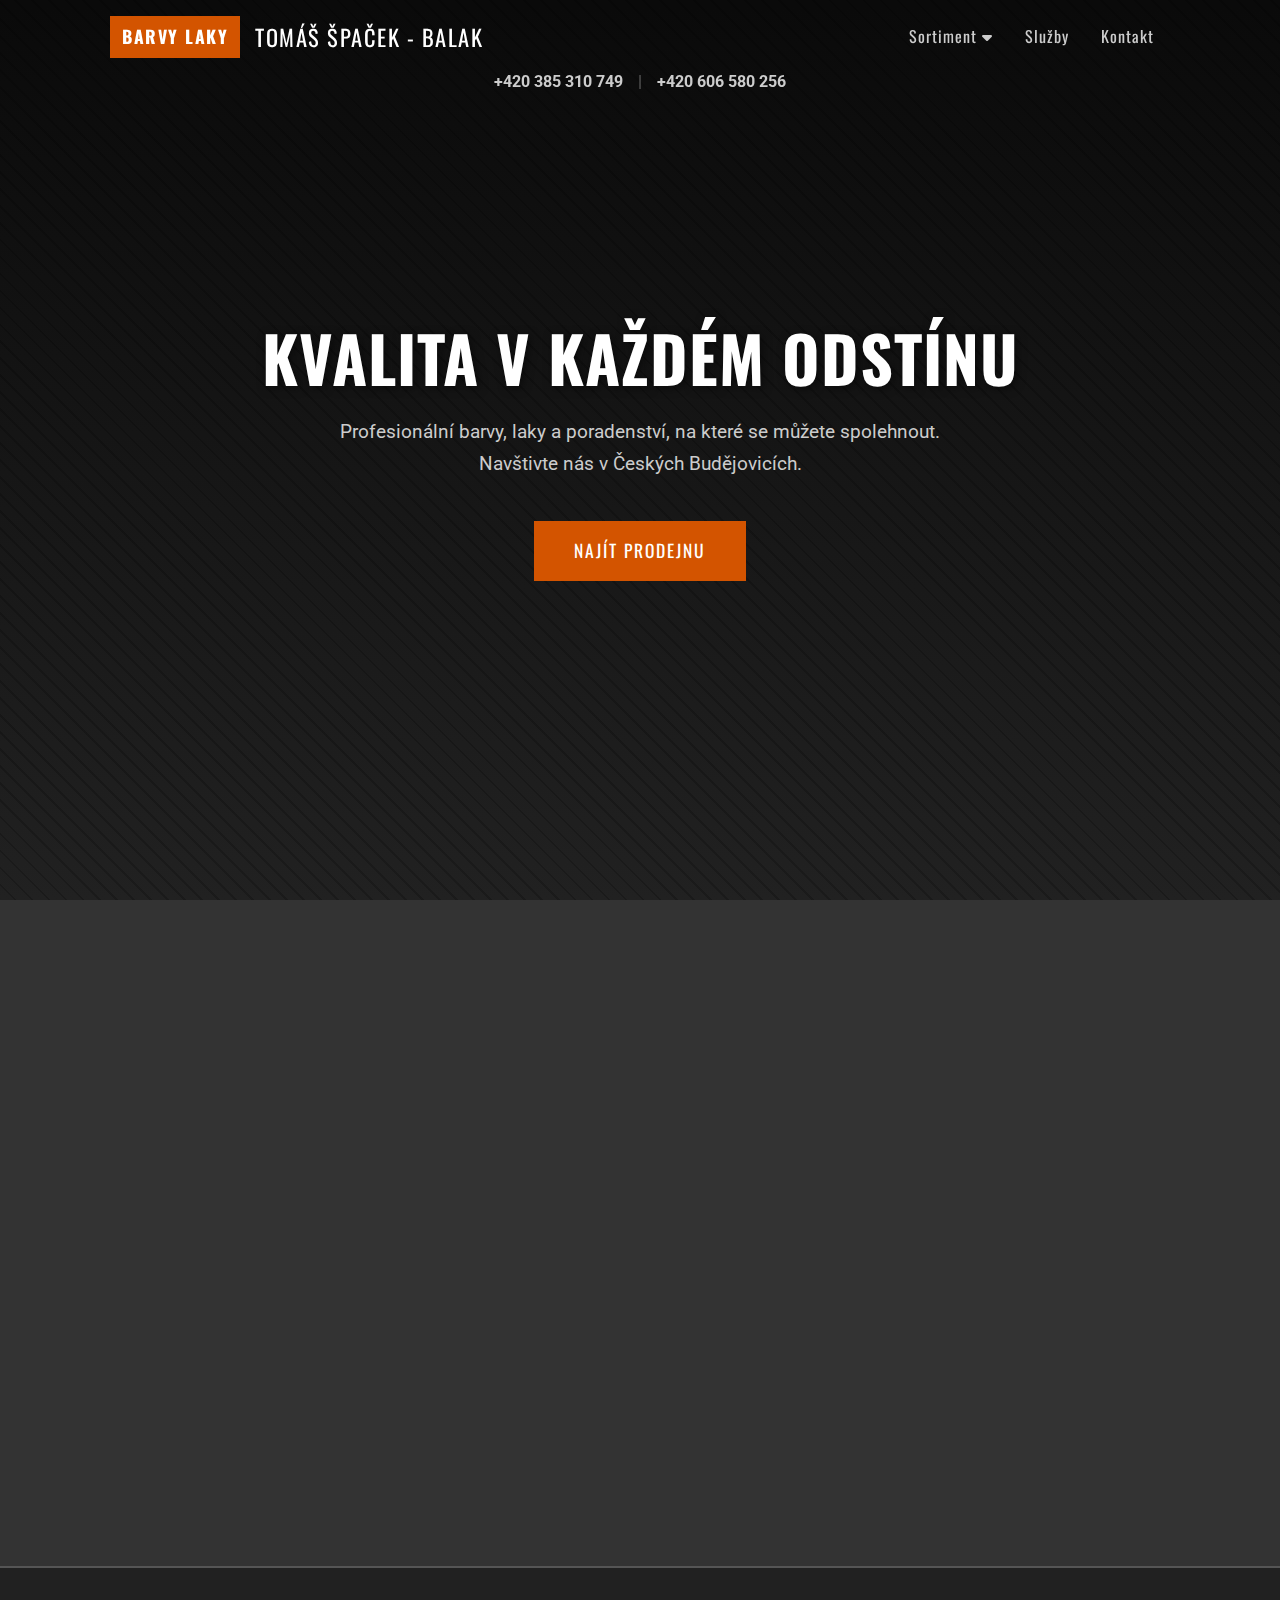
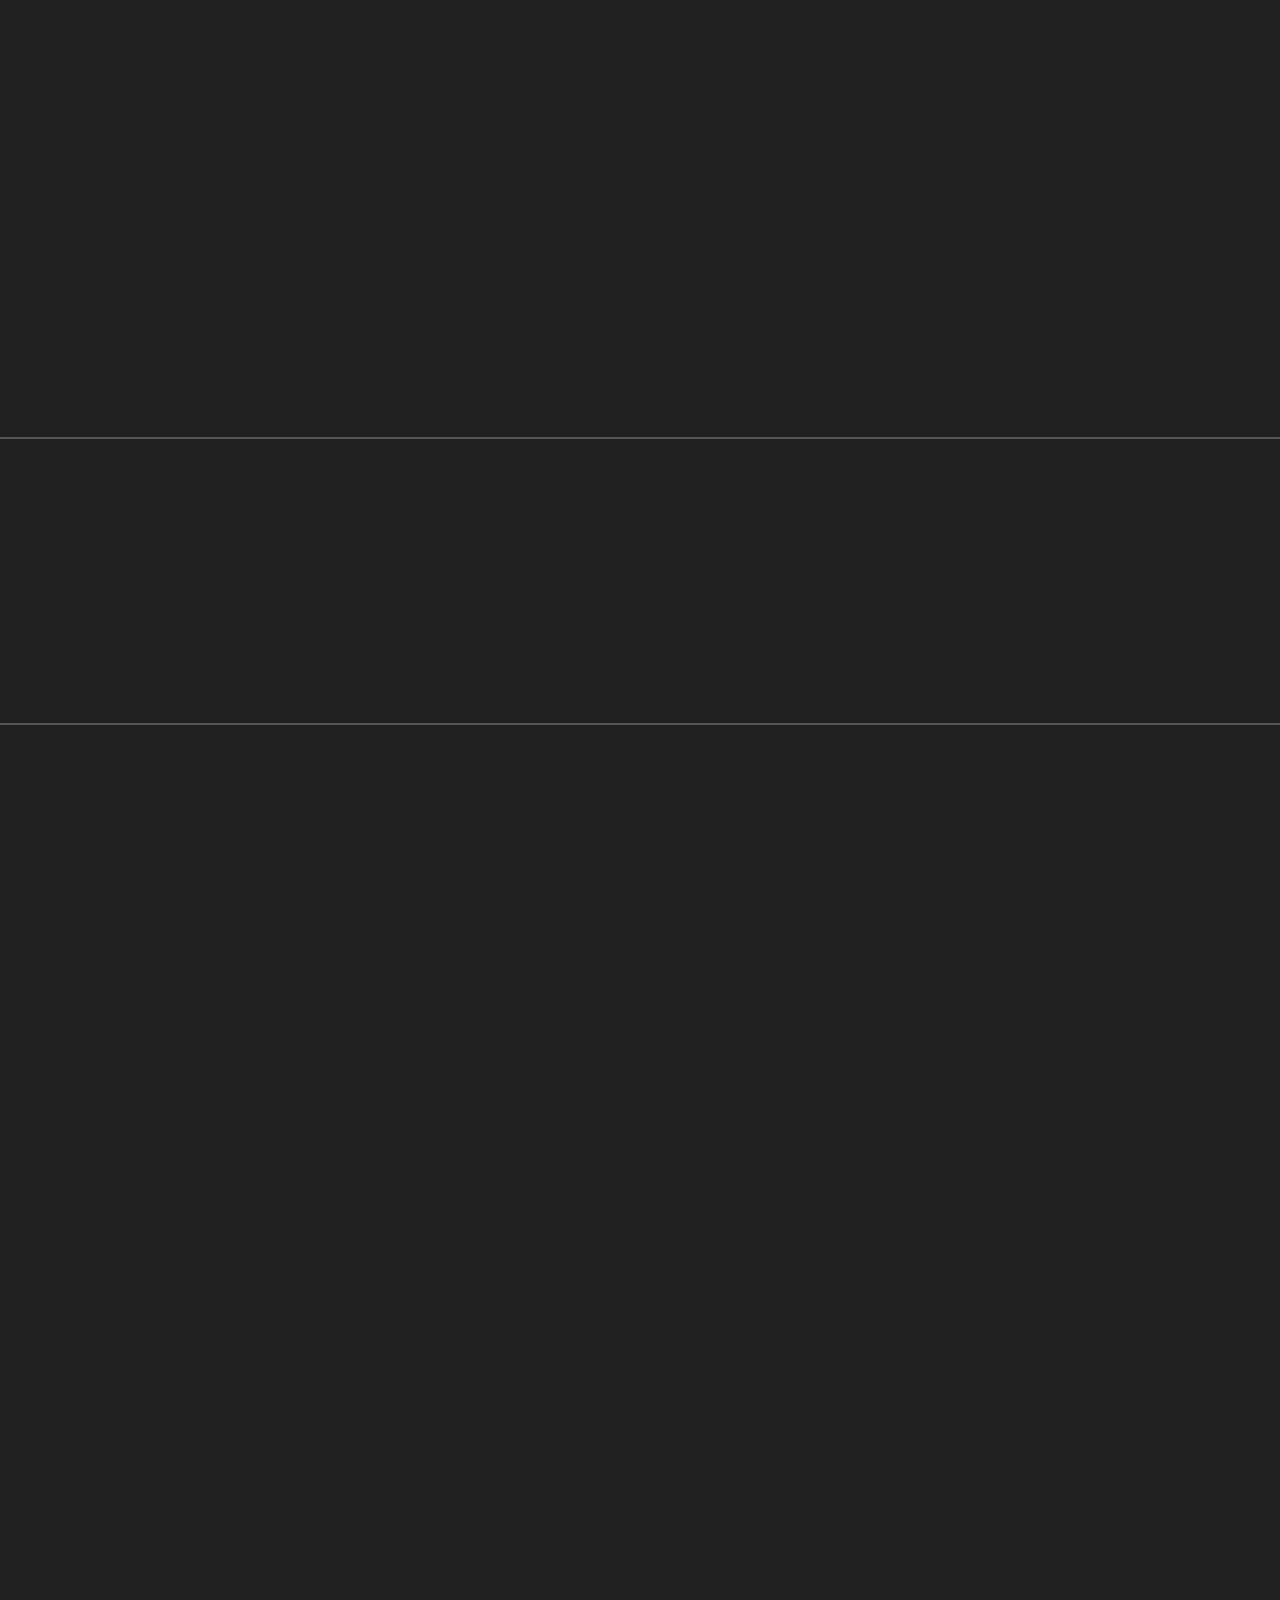
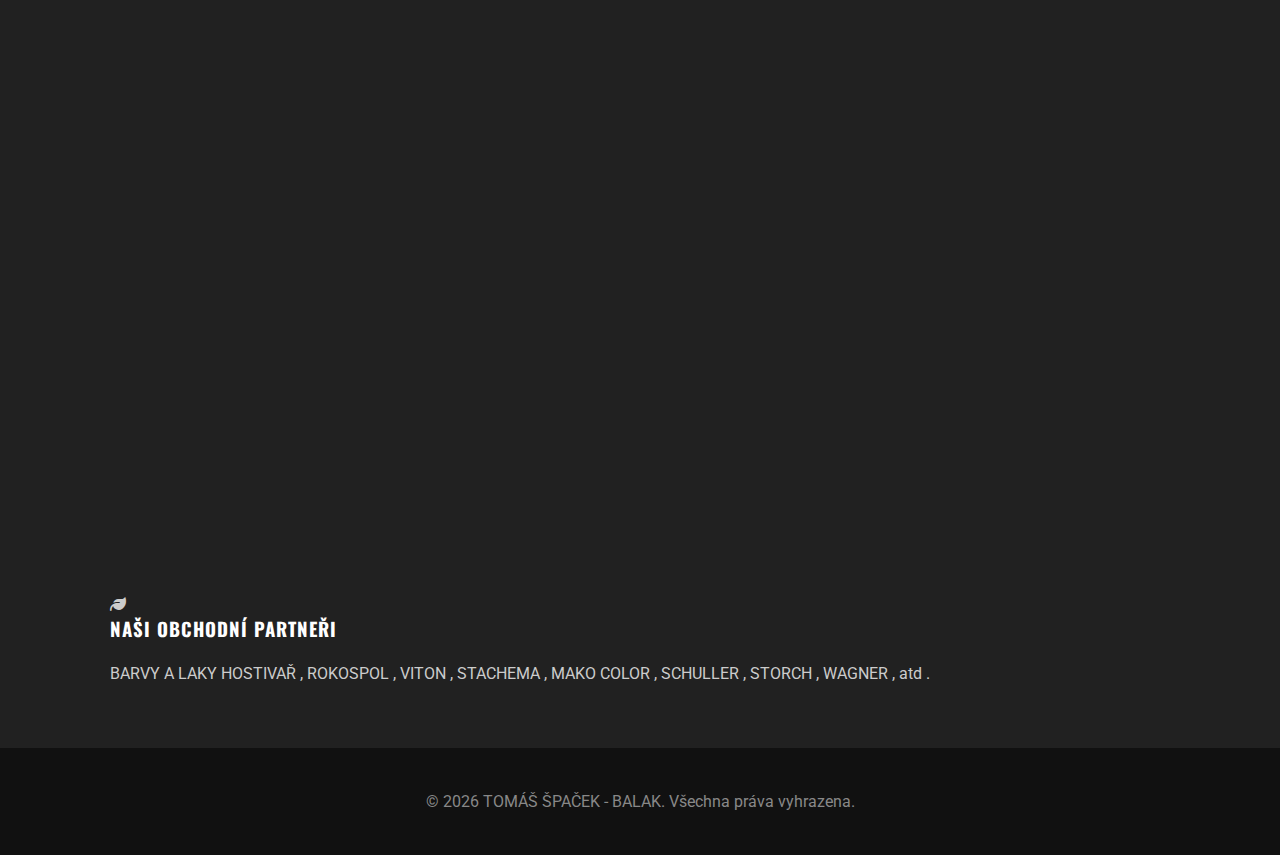
<file: index.html>
<!DOCTYPE html>
<html lang="cs">
<head>
    <meta charset="UTF-8">
    <meta name="viewport" content="width=device-width, initial-scale=1.0">
    <title>TOMÁŠ ŠPAČEK - BALAK |  barvy a laky, České Budějovice</title>
    <meta name="description" content="Industriální styl prodejny TOMÁŠ ŠPAČEK - BALAK. Nabídka barev, laků, fasádních systémů a stavební chemie v Českých Budějovicích.">
    <link rel="preconnect" href="https://fonts.googleapis.com">
    <link rel="preconnect" href="https://fonts.gstatic.com" crossorigin>
    <link href="https://fonts.googleapis.com/css2?family=Oswald:wght@700&family=Roboto:wght@400;700&display=swap" rel="stylesheet">
    <link rel="stylesheet" href="https://cdnjs.cloudflare.com/ajax/libs/font-awesome/6.2.0/css/all.min.css">
    <link rel="stylesheet" href="style.css">
</head>
<body>

    <header class="navbar">
        <div class="container">
            <a href="index.html" class="logo">
                <span class="logo-prefix">BARVY LAKY</span>
                TOMÁŠ ŠPAČEK - BALAK
            </a>
            <nav>
                <ul>
                    <li class="dropdown">
                        <a href="index.html#sortiment" class="dropbtn">Sortiment <i class="fa-solid fa-caret-down"></i></a>
                        <div class="dropdown-content">
                            <a href="interierove-barvy.html">Interiérové barvy</a>
                            <a href="fasadni-systemy.html">Fasádní systémy</a>
                            <a href="laky-a-lazury.html">Laky a lazury</a>
                            <a href="barvy-pro-veterany.html">Barvy pro veterány</a>
                            <a href="stavebni-chemie.html">Stavební chemie</a>
                            <a href="naradi.html">Nářadí a doplňky</a>
                            <a href="barvy-na-konstrukce.html">Barvy na konstrukce</a>
                            <a href="barvy-na-podlahy.html">Barvy na podlahy</a>
                        </div>
                    </li>
                    <li><a href="#sluzby">Služby</a></li>
                    <li><a href="#kontakt">Kontakt</a></li>
                </ul>
            </nav>
            <div class="navbar-phone-row">
                <a href="tel:+420385310749" class="contact-link">+420 385 310 749</a>
                <span class="phone-separator">|</span>
                <a href="tel:+420606580256" class="contact-link">+420 606 580 256</a>
            </div>
        </div>
    </header>

    <main>
        <section class="hero">
            <div class="hero-content">
                
                <h1 class="slide-in-from-left">Kvalita v každém odstínu </h1>
                <p class="animated-element fade-in" style="transition-delay: 0.5s;">Profesionální barvy, laky a poradenství, na které se můžete spolehnout. Navštivte nás v Českých Budějovicích.</p>
                <a href="#kontakt" class="btn animated-element fade-in" style="transition-delay: 1s;">Najít prodejnu</a>
            </div>
        </section>

        <section id="sortiment">
            <div class="container">
                <h2 class="animated-element fade-in">Náš sortiment</h2>
                <div class="sortiment-grid animated-element fade-in">
                    <a href="interierove-barvy.html" class="sortiment-card">
                        <i class="fa-solid fa-couch"></i>
                        <h3>Interiérové barvy</h3>
                    </a>
                    <a href="fasadni-systemy.html" class="sortiment-card">
                        <i class="fa-solid fa-house-chimney"></i>
                        <h3>Fasádní systémy</h3>
                    </a>
                    <a href="laky-a-lazury.html" class="sortiment-card">
                        <i class="fa-solid fa-brush"></i>
                        <h3>Laky a lazury</h3>
                    </a>
                    <a href="barvy-pro-veterany.html" class="sortiment-card">
                        <i class="fa-solid fa-car-side"></i>
                        <h3>Barvy pro veterány</h3>
                    </a>
                    <a href="stavebni-chemie.html" class="sortiment-card">
                        <i class="fa-solid fa-industry"></i>
                        <h3>Stavební chemie</h3>
                    </a>
                    <a href="naradi.html" class="sortiment-card">
                        <i class="fa-solid fa-paint-roller"></i>
                        <h3>Nářadí a doplňky</h3>
                    </a>
                    <a href="barvy-na-konstrukce.html" class="sortiment-card">
                        <i class="fa-solid fa-tower-observation"></i>
                        <h3>Barvy na konstrukce</h3>
                    </a>
                    <a href="barvy-na-podlahy.html" class="sortiment-card">
                        <i class="fa-solid fa-shoe-prints"></i>
                        <h3>Barvy na podlahy</h3>
                    </a>
                </div>
            </div>
        </section>

        <section id="sluzby">
             <div class="container">
                <h2 class="animated-element fade-in">Služby pro experty i kutily</h2>
                <div class="services-grid">
                    <div class="service-item animated-element fade-in">
                        <i class="fas fa-palette"></i>
                        <h3>Tónování na míru</h3>
                        <p>Precizní míchání barev, omítek, průmyslových barev na kov i dřevo. Přineste svůj vzorek nebo si vyberte z tisíců dostupných odstínů.</p>
                    </div>
                    <div class="service-item animated-element fade-in">
                        <i class="fas fa-user-check"></i>
                        <h3>Odborné poradenství</h3>
                        <p>Doporučíme vám nejvhodnější materiály a postupy pro váš projekt. Naše zkušenosti jsou vám plně k dispozici.</p>
                    </div>
                </div>
            </div>
        </section>

        <section id="eco">
            <div class="container">
                <div class="eco-content animated-element fade-in">
                    <i class="fa-solid fa-leaf"></i>
                    <h3>Dbáme na životní prostředí</h3>
                    <p>Při výběru našeho sortimentu upřednostňujeme produkty, které jsou maximálně šetrné k přírodě a splňují moderní ekologické standardy.</p>
                </div>
            </div>
        </section>







        <section id="kontakt">
            <div class="container animated-element fade-in">
                <h2>Kontaktujte nás</h2>
                <div class="contact-grid">
                     <div class="contact-info">
                        <ul>
                            <li><i class="fas fa-map-marker-alt"></i><div><strong>Adresa</strong><br><a href="https://www.google.com/maps/place/48%C2%B058'31.8%22N+14%C2%B027'23.2%22E" target="_blank" rel="noopener noreferrer" class="contact-link">Na Sádkách 689/2, 370 05 České Budějovice</a></div></li>
                            <li><i class="fas fa-phone-alt"></i><div><strong>Telefon</strong><br>
                                <a href="tel:+420385310749" class="contact-link">+420 385 310 749</a><br>
                                <a href="tel:+420606580256" class="contact-link">+420 606 580 256</a>
                            </div></li>
                            <li><i class="fas fa-envelope"></i><div><strong>E-mail</strong><br><a href="mailto:sbalak@centrum.cz" class="contact-link">sbalak@centrum.cz</a></div></li>
                            <li><i class="fas fa-clock"></i><div><strong>Otevírací doba</strong><br>Po - Pá: 7:00 - 15:30<br>So - Ne: Zavřeno</div></li>
                        </ul>
                    </div>
                    <div class="contact-map">
                        <iframe src="https://www.google.com/maps/embed?pb=!1m18!1m12!1m3!1d2624.992601739502!2d14.45386121567448!3d48.97550397929918!2m3!1f0!2f0!3f0!3m2!1i1024!2i768!4f13.1!3m3!1m2!1s0x0%3A0x0!2zNDjCsDU4JzMxLjgiTiAxNMKwMjcnMjMuMiJF!5e0!3m2!1scs!2scz!4v1663856108151!5m2!1scs!2scz" allowfullscreen="" loading="lazy" referrerpolicy="no-referrer-when-downgrade"></iframe>
                        <a href="https://www.google.com/maps/place/48%C2%B058'31.8%22N+14%C2%B027'23.2%22E" target="_blank" rel="noopener noreferrer" class="map-overlay"></a>
                    </div>
                </div>
                
                <div class="contact-form animated-element fade-in">
                    <h3 style="text-align: center;">Napište nám</h3>
                    <form action="#" method="post">
                        <div class="form-group">
                            <label for="name">Vaše Jméno</label>
                            <input type="text" id="name" name="name" required>
                        </div>
                        <div class="form-group">
                            <label for="email">Váš E-mail</label>
                            <input type="email" id="email" name="email" required>
                        </div>
                        <div class="form-group">
                            <label for="message">Zpráva</label>
                            <textarea id="message" name="message" rows="6" required></textarea>
                        </div>
                        <button type="submit" class="btn">Odeslat zprávu</button>
                    </form>
                </div>
            </div>
        </section>
        
    </main>






 <section id="eco">
            <div class="container">
                
                    <i class="fa-solid fa-leaf"></i>
                    <h3>NAŠI OBCHODNÍ PARTNEŘI</h3>
                    <p>BARVY A LAKY HOSTIVAŘ , ROKOSPOL , VITON , STACHEMA , MAKO COLOR , SCHULLER , STORCH , WAGNER , atd .</p>
                </div>
            </div>
        </section>






    <footer class="footer">
        <div class="container">
            <p>&copy; <span id="current-year"></span> TOMÁŠ ŠPAČEK - BALAK. Všechna práva vyhrazena.</p>
        </div>
    </footer>

    <script src="script.js"></script>
</body>
</html>
</file>
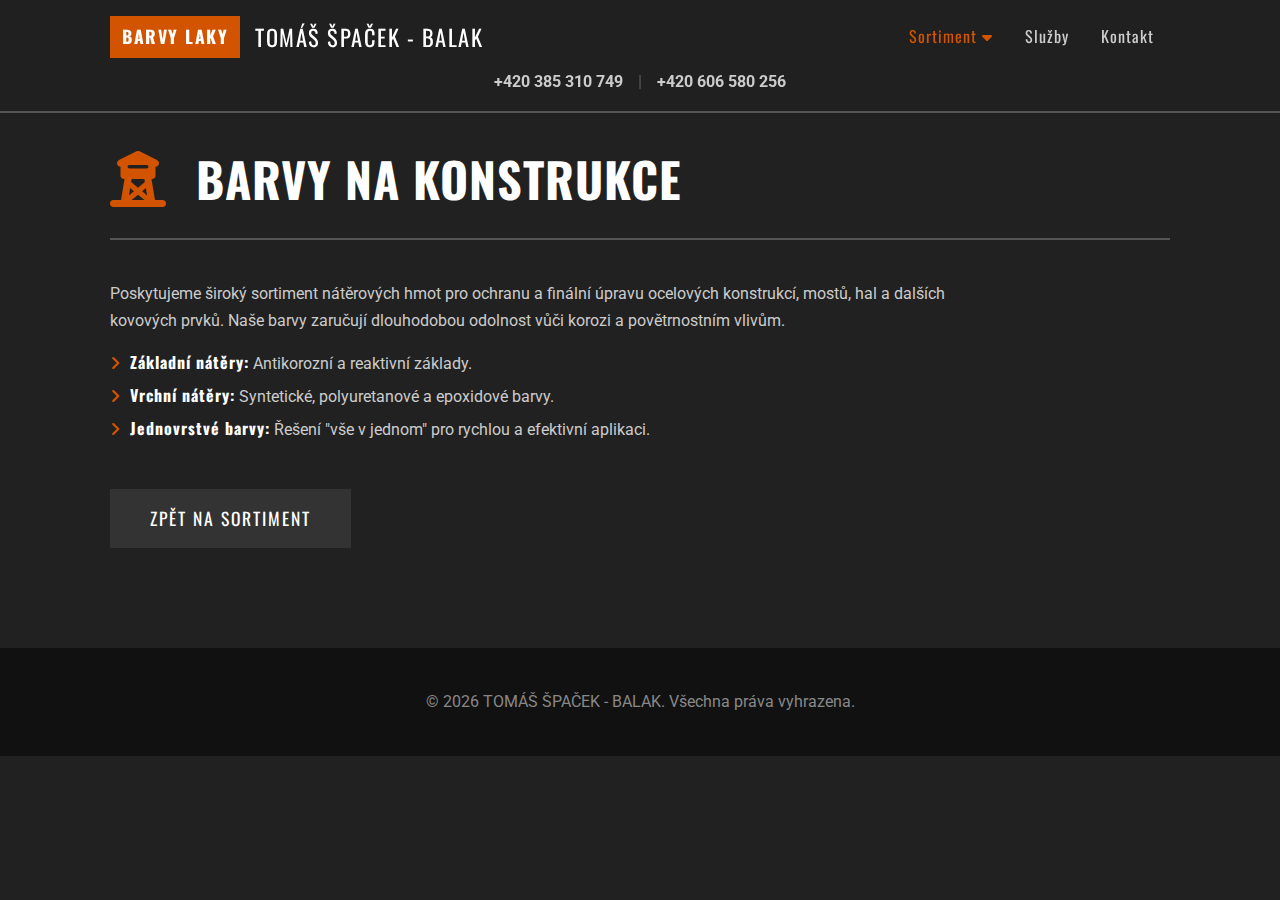
<file: barvy-na-konstrukce.html>
<!DOCTYPE html>
<html lang="cs">
<head>
    <meta charset="UTF-8">
    <meta name="viewport" content="width=device-width, initial-scale=1.0">
    <title>Barvy na konstrukce | TOMÁŠ ŠPAČEK - BALAK</title>
    <meta name="description" content="Nabídka odolných barev a nátěrů na ocelové a kovové konstrukce. Základní i vrchní nátěry pro maximální ochranu.">
    
    <link rel="preconnect" href="https://fonts.googleapis.com">
    <link rel="preconnect" href="https://fonts.gstatic.com" crossorigin>
    <link href="https://fonts.googleapis.com/css2?family=Oswald:wght@700&family=Roboto:wght@400;700&display=swap" rel="stylesheet">
    <link rel="stylesheet" href="https://cdnjs.cloudflare.com/ajax/libs/font-awesome/6.2.0/css/all.min.css">
    <link rel="stylesheet" href="style.css">
</head>
<body class="subpage">

    <header class="navbar scrolled">
        <div class="container">
            <a href="index.html" class="logo">
                <span class="logo-prefix">BARVY LAKY</span>
                TOMÁŠ ŠPAČEK - BALAK
            </a>
            <nav>
                <ul>
                    <li class="dropdown">
                        <a href="index.html#sortiment" class="dropbtn active">Sortiment <i class="fa-solid fa-caret-down"></i></a>
                        <div class="dropdown-content">
                            <a href="interierove-barvy.html">Interiérové barvy</a>
                            <a href="fasadni-systemy.html">Fasádní systémy</a>
                            <a href="laky-a-lazury.html">Laky a lazury</a>
                            <a href="barvy-pro-veterany.html">Barvy pro veterány</a>
                            <a href="stavebni-chemie.html">Stavební chemie</a>
                            <a href="naradi.html">Nářadí a doplňky</a>
                            <a href="barvy-na-konstrukce.html">Barvy na konstrukce</a>
                            <a href="barvy-na-podlahy.html">Barvy na podlahy</a>
                        </div>
                    </li>
                    <li><a href="index.html#sluzby">Služby</a></li>
                    <li><a href="index.html#kontakt">Kontakt</a></li>
                </ul>
            </nav>
            <div class="navbar-phone-row">
                <a href="tel:+420385310749" class="contact-link">+420 385 310 749</a>
                <span class="phone-separator">|</span>
                <a href="tel:+420606580256" class="contact-link">+420 606 580 256</a>
            </div>
        </div>
    </header>

    <main>
        <section class="detail-page">
            <div class="container">
                <div class="detail-header animated-element fade-in">
                    <i class="fa-solid fa-tower-observation"></i>
                    <h1>Barvy na konstrukce</h1>
                </div>
                <div class="detail-content animated-element fade-in">
                    <p>Poskytujeme široký sortiment nátěrových hmot pro ochranu a finální úpravu ocelových konstrukcí, mostů, hal a dalších kovových prvků. Naše barvy zaručují dlouhodobou odolnost vůči korozi a povětrnostním vlivům.</p>
                    <ul class="product-list">
                        <li><strong>Základní nátěry:</strong> Antikorozní a reaktivní základy.</li>
                        <li><strong>Vrchní nátěry:</strong> Syntetické, polyuretanové a epoxidové barvy.</li>
                        <li><strong>Jednovrstvé barvy:</strong> Řešení "vše v jednom" pro rychlou a efektivní aplikaci.</li>
                    </ul>
                    <a href="index.html#sortiment" class="btn btn-back">Zpět na sortiment</a>
                </div>
            </div>
        </section>
    </main>

    <footer class="footer">
        <div class="container">
            <p>&copy; <span id="current-year"></span> TOMÁŠ ŠPAČEK - BALAK. Všechna práva vyhrazena.</p>
        </div>
    </footer>

    <script src="script.js"></script>
</body>
</html>
</file>
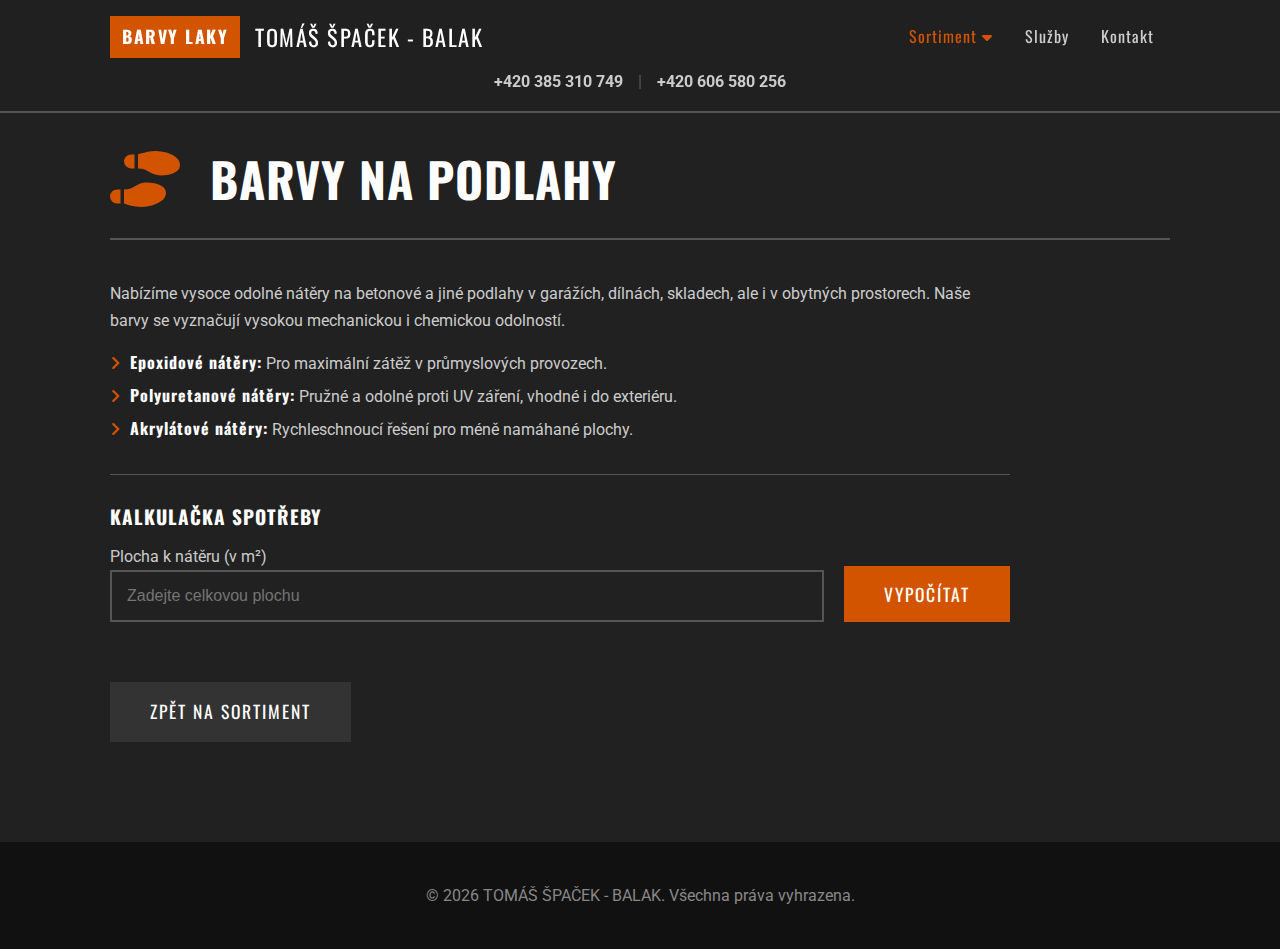
<file: barvy-na-podlahy.html>
<!DOCTYPE html>
<html lang="cs">
<head>
    <meta charset="UTF-8">
    <meta name="viewport" content="width=device-width, initial-scale=1.0">
    <title>Barvy na podlahy | TOMÁŠ ŠPAČEK - BALAK</title>
    <meta name="description" content="Vysoce odolné nátěry na betonové a jiné podlahy v garážích, dílnách, skladech i obytných prostorech.">
    
    <link rel="preconnect" href="https://fonts.googleapis.com">
    <link rel="preconnect" href="https://fonts.gstatic.com" crossorigin>
    <link href="https://fonts.googleapis.com/css2?family=Oswald:wght@700&family=Roboto:wght@400;700&display=swap" rel="stylesheet">
    <link rel="stylesheet" href="https://cdnjs.cloudflare.com/ajax/libs/font-awesome/6.2.0/css/all.min.css">
    <link rel="stylesheet" href="style.css">
</head>
<body class="subpage">

    <header class="navbar scrolled">
        <div class="container">
            <a href="index.html" class="logo">
                <span class="logo-prefix">BARVY LAKY</span>
                TOMÁŠ ŠPAČEK - BALAK
            </a>
            <nav>
                <ul>
                    <li class="dropdown">
                        <a href="index.html#sortiment" class="dropbtn active">Sortiment <i class="fa-solid fa-caret-down"></i></a>
                        <div class="dropdown-content">
                            <a href="interierove-barvy.html">Interiérové barvy</a>
                            <a href="fasadni-systemy.html">Fasádní systémy</a>
                            <a href="laky-a-lazury.html">Laky a lazury</a>
                            <a href="barvy-pro-veterany.html">Barvy pro veterány</a>
                            <a href="stavebni-chemie.html">Stavební chemie</a>
                            <a href="naradi.html">Nářadí a doplňky</a>
                            <a href="barvy-na-konstrukce.html">Barvy na konstrukce</a>
                            <a href="barvy-na-podlahy.html">Barvy na podlahy</a>
                        </div>
                    </li>
                    <li><a href="index.html#sluzby">Služby</a></li>
                    <li><a href="index.html#kontakt">Kontakt</a></li>
                </ul>
            </nav>
            <div class="navbar-phone-row">
                <a href="tel:+420385310749" class="contact-link">+420 385 310 749</a>
                <span class="phone-separator">|</span>
                <a href="tel:+420606580256" class="contact-link">+420 606 580 256</a>
            </div>
        </div>
    </header>

    <main>
        <section class="detail-page">
            <div class="container">
                <div class="detail-header animated-element fade-in">
                    <i class="fa-solid fa-shoe-prints"></i>
                    <h1>Barvy na podlahy</h1>
                </div>
                <div class="detail-content animated-element fade-in">
                    <p>Nabízíme vysoce odolné nátěry na betonové a jiné podlahy v garážích, dílnách, skladech, ale i v obytných prostorech. Naše barvy se vyznačují vysokou mechanickou i chemickou odolností.</p>
                    <ul class="product-list">
                        <li><strong>Epoxidové nátěry:</strong> Pro maximální zátěž v průmyslových provozech.</li>
                        <li><strong>Polyuretanové nátěry:</strong> Pružné a odolné proti UV záření, vhodné i do exteriéru.</li>
                        <li><strong>Akrylátové nátěry:</strong> Rychleschnoucí řešení pro méně namáhané plochy.</li>
                    </ul>
                    <div class="calculator">
                        <h4>Kalkulačka spotřeby</h4>
                        <div class="calculator-grid">
                            <div><label for="floor-paint-area">Plocha k nátěru (v m²)</label><input type="number" id="floor-paint-area" placeholder="Zadejte celkovou plochu"></div>
                            <button type="button" id="floor-calculate-btn" class="btn">Vypočítat</button>
                        </div>
                        <div id="floor-paint-result" class="calculator-result"></div>
                    </div>
                    <a href="index.html#sortiment" class="btn btn-back">Zpět na sortiment</a>
                </div>
            </div>
        </section>
    </main>

    <footer class="footer">
        <div class="container">
            <p>&copy; <span id="current-year"></span> TOMÁŠ ŠPAČEK - BALAK. Všechna práva vyhrazena.</p>
        </div>
    </footer>

    <script src="script.js"></script>
</body>
</html>
</file>
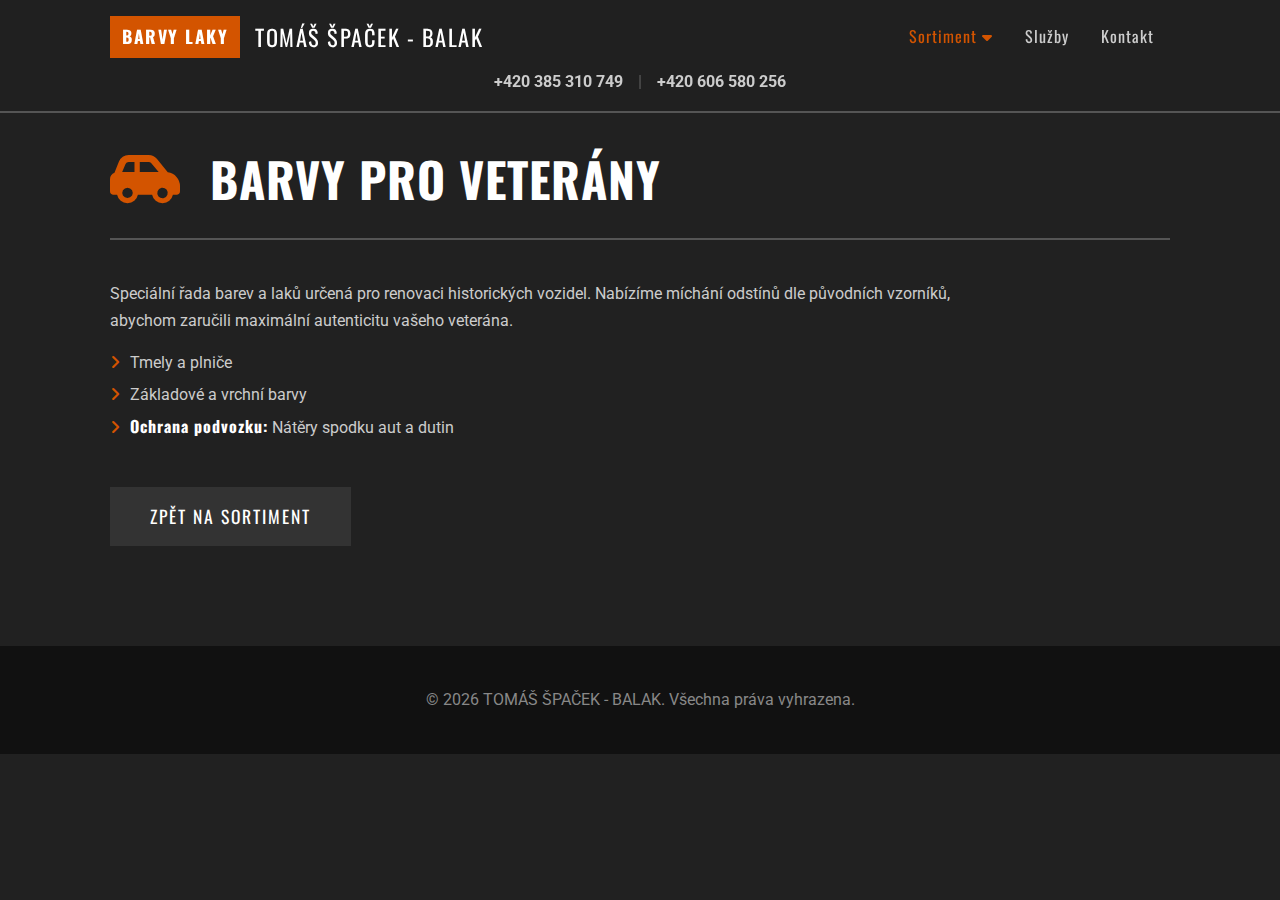
<file: barvy-pro-veterany.html>
<!DOCTYPE html>
<html lang="cs">
<head>
    <meta charset="UTF-8">
    <meta name="viewport" content="width=device-width, initial-scale=1.0">
    <title>Barvy pro veterány | TOMÁŠ ŠPAČEK - BALAK</title>
    <meta name="description" content="Specializujeme se na míchání historických odstínů barev a laků pro renovaci automobilových a motocyklových veteránů.">
    
    <link rel="preconnect" href="https://fonts.googleapis.com">
    <link rel="preconnect" href="https://fonts.gstatic.com" crossorigin>
    <link href="https://fonts.googleapis.com/css2?family=Oswald:wght@700&family=Roboto:wght@400;700&display=swap" rel="stylesheet">
    <link rel="stylesheet" href="https://cdnjs.cloudflare.com/ajax/libs/font-awesome/6.2.0/css/all.min.css">
    <link rel="stylesheet" href="style.css">
</head>
<body class="subpage">

    <header class="navbar scrolled">
        <div class="container">
            <a href="index.html" class="logo">
                <span class="logo-prefix">BARVY LAKY</span>
                TOMÁŠ ŠPAČEK - BALAK
            </a>
            <nav>
                <ul>
                    <li class="dropdown">
                        <a href="index.html#sortiment" class="dropbtn active">Sortiment <i class="fa-solid fa-caret-down"></i></a>
                        <div class="dropdown-content">
                            <a href="interierove-barvy.html">Interiérové barvy</a>
                            <a href="fasadni-systemy.html">Fasádní systémy</a>
                            <a href="laky-a-lazury.html">Laky a lazury</a>
                            <a href="barvy-na-konstrukce.html">Barvy na konstrukce</a>
                            <a href="barvy-na-podlahy.html">Barvy na podlahy</a>
                            <a href="barvy-pro-veterany.html">Barvy pro veterány</a>
                            <a href="stavebni-chemie.html">Stavební chemie</a>
                            <a href="naradi.html">Nářadí a doplňky</a>
                        </div>
                    </li>
                    <li><a href="index.html#sluzby">Služby</a></li>
                    <li><a href="index.html#kontakt">Kontakt</a></li>
                </ul>
            </nav>
            <div class="navbar-phone-row">
                <a href="tel:+420385310749" class="contact-link">+420 385 310 749</a>
                <span class="phone-separator">|</span>
                <a href="tel:+420606580256" class="contact-link">+420 606 580 256</a>
            </div>
        </div>
    </header>

    <main>
        <section class="detail-page">
            <div class="container">
                <div class="detail-header animated-element fade-in">
                    <i class="fa-solid fa-car-side"></i>
                    <h1>Barvy pro veterány</h1>
                </div>
                <div class="detail-content animated-element fade-in">
                   <p>Speciální řada barev a laků určená pro renovaci historických vozidel. Nabízíme míchání odstínů dle původních vzorníků, abychom zaručili maximální autenticitu vašeho veterána.</p>
                   <ul class="product-list">
                        <li>Tmely a plniče</li>
                        <li>Základové a vrchní barvy</li>
                        <li><strong>Ochrana podvozku:</strong> Nátěry spodku aut a dutin</li>
                    </ul>
                    <a href="index.html#sortiment" class="btn btn-back">Zpět na sortiment</a>
                </div>
            </div>
        </section>
    </main>

    <footer class="footer">
        <div class="container">
            <p>&copy; <span id="current-year"></span> TOMÁŠ ŠPAČEK - BALAK. Všechna práva vyhrazena.</p>
        </div>
    </footer>

    <script src="script.js"></script>
</body>
</html>
</file>
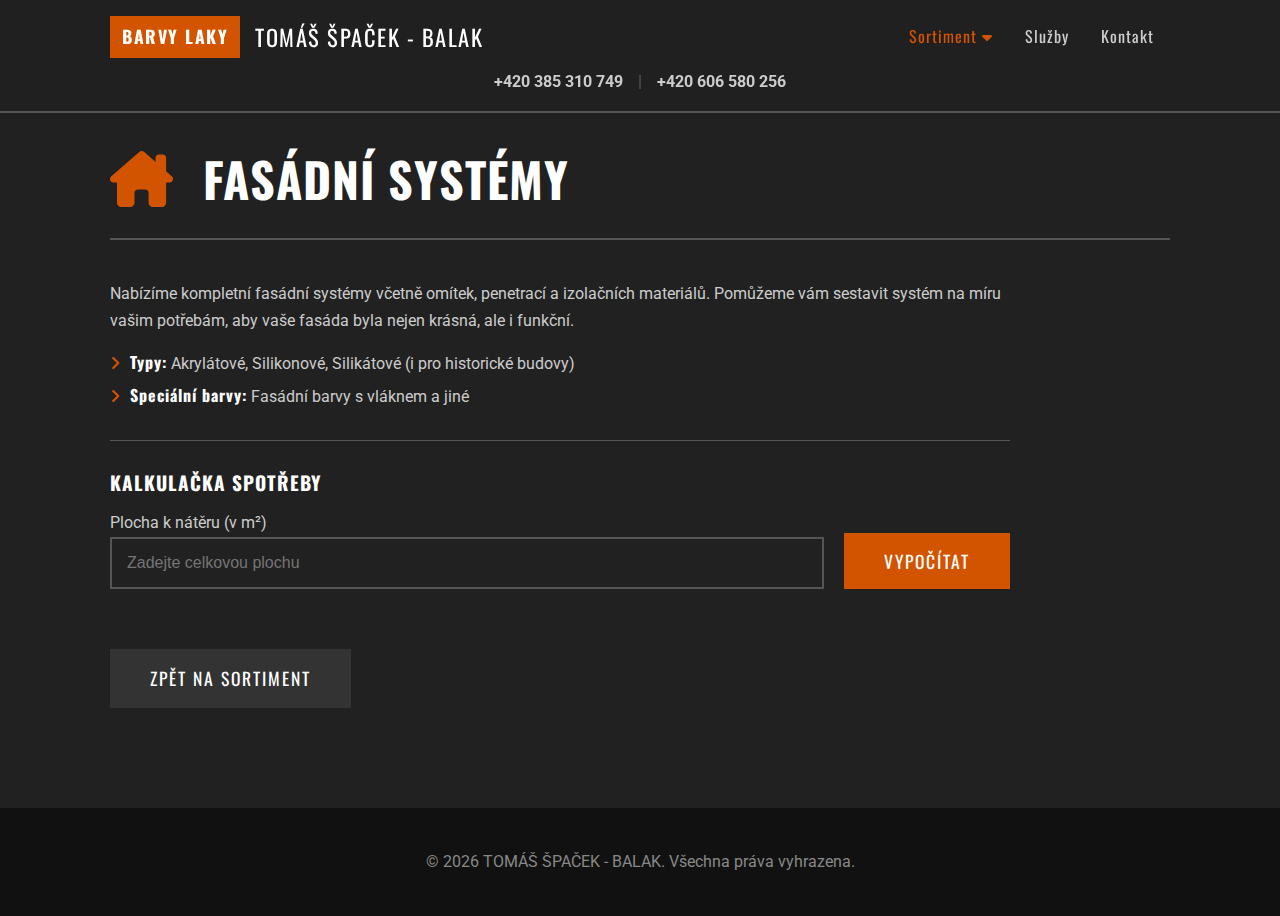
<file: fasadni-systemy.html>
<!DOCTYPE html>
<html lang="cs">
<head>
    <meta charset="UTF-8">
    <meta name="viewport" content="width=device-width, initial-scale=1.0">
    <title>Fasádní systémy | TOMÁŠ ŠPAČEK - BALAK</title>
    <meta name="description" content="Objevte naše kompletní fasádní systémy, omítky a izolace pro dlouhodobou ochranu a reprezentativní vzhled vaší stavby.">
    
    <link rel="preconnect" href="https://fonts.googleapis.com">
    <link rel="preconnect" href="https://fonts.gstatic.com" crossorigin>
    <link href="https://fonts.googleapis.com/css2?family=Oswald:wght@700&family=Roboto:wght@400;700&display=swap" rel="stylesheet">
    <link rel="stylesheet" href="https://cdnjs.cloudflare.com/ajax/libs/font-awesome/6.2.0/css/all.min.css">
    <link rel="stylesheet" href="style.css">
</head>
<body class="subpage">

    <header class="navbar scrolled">
        <div class="container">
            <a href="index.html" class="logo">
                <span class="logo-prefix">BARVY LAKY</span>
                TOMÁŠ ŠPAČEK - BALAK
            </a>
            <nav>
                <ul>
                    <li class="dropdown">
                        <a href="index.html#sortiment" class="dropbtn active">Sortiment <i class="fa-solid fa-caret-down"></i></a>
                        <div class="dropdown-content">
                            <a href="interierove-barvy.html">Interiérové barvy</a>
                            <a href="fasadni-systemy.html">Fasádní systémy</a>
                            <a href="laky-a-lazury.html">Laky a lazury</a>
                            <a href="barvy-na-konstrukce.html">Barvy na konstrukce</a>
                            <a href="barvy-na-podlahy.html">Barvy na podlahy</a>
                            <a href="barvy-pro-veterany.html">Barvy pro veterány</a>
                            <a href="stavebni-chemie.html">Stavební chemie</a>
                            <a href="naradi.html">Nářadí a doplňky</a>
                        </div>
                    </li>
                    <li><a href="index.html#sluzby">Služby</a></li>
                    <li><a href="index.html#kontakt">Kontakt</a></li>
                </ul>
            </nav>
            <div class="navbar-phone-row">
                <a href="tel:+420385310749" class="contact-link">+420 385 310 749</a>
                <span class="phone-separator">|</span>
                <a href="tel:+420606580256" class="contact-link">+420 606 580 256</a>
            </div>
        </div>
    </header>

    <main>
        <section class="detail-page">
            <div class="container">
                <div class="detail-header animated-element fade-in">
                    <i class="fa-solid fa-house-chimney"></i>
                    <h1>Fasádní systémy</h1>
                </div>
                <div class="detail-content animated-element fade-in">
                    <p>Nabízíme kompletní fasádní systémy včetně omítek, penetrací a izolačních materiálů. Pomůžeme vám sestavit systém na míru vašim potřebám, aby vaše fasáda byla nejen krásná, ale i funkční.</p>
                    <ul class="product-list">
                        <li><strong>Typy:</strong> Akrylátové, Silikonové, Silikátové (i pro historické budovy)</li>
                        <li><strong>Speciální barvy:</strong> Fasádní barvy s vláknem a jiné</li>
                    </ul>
                    <div class="calculator">
                        <h4>Kalkulačka spotřeby</h4>
                        <div class="calculator-grid">
                            <div><label for="facade-paint-area">Plocha k nátěru (v m²)</label><input type="number" id="facade-paint-area" placeholder="Zadejte celkovou plochu"></div>
                            <button type="button" id="facade-calculate-btn" class="btn">Vypočítat</button>
                        </div>
                        <div id="facade-paint-result" class="calculator-result"></div>
                    </div>
                    <a href="index.html#sortiment" class="btn btn-back">Zpět na sortiment</a>
                </div>
            </div>
        </section>
    </main>

    <footer class="footer">
        <div class="container">
            <p>&copy; <span id="current-year"></span> TOMÁŠ ŠPAČEK - BALAK. Všechna práva vyhrazena.</p>
        </div>
    </footer>

    <script src="script.js"></script>
</body>
</html>
</file>
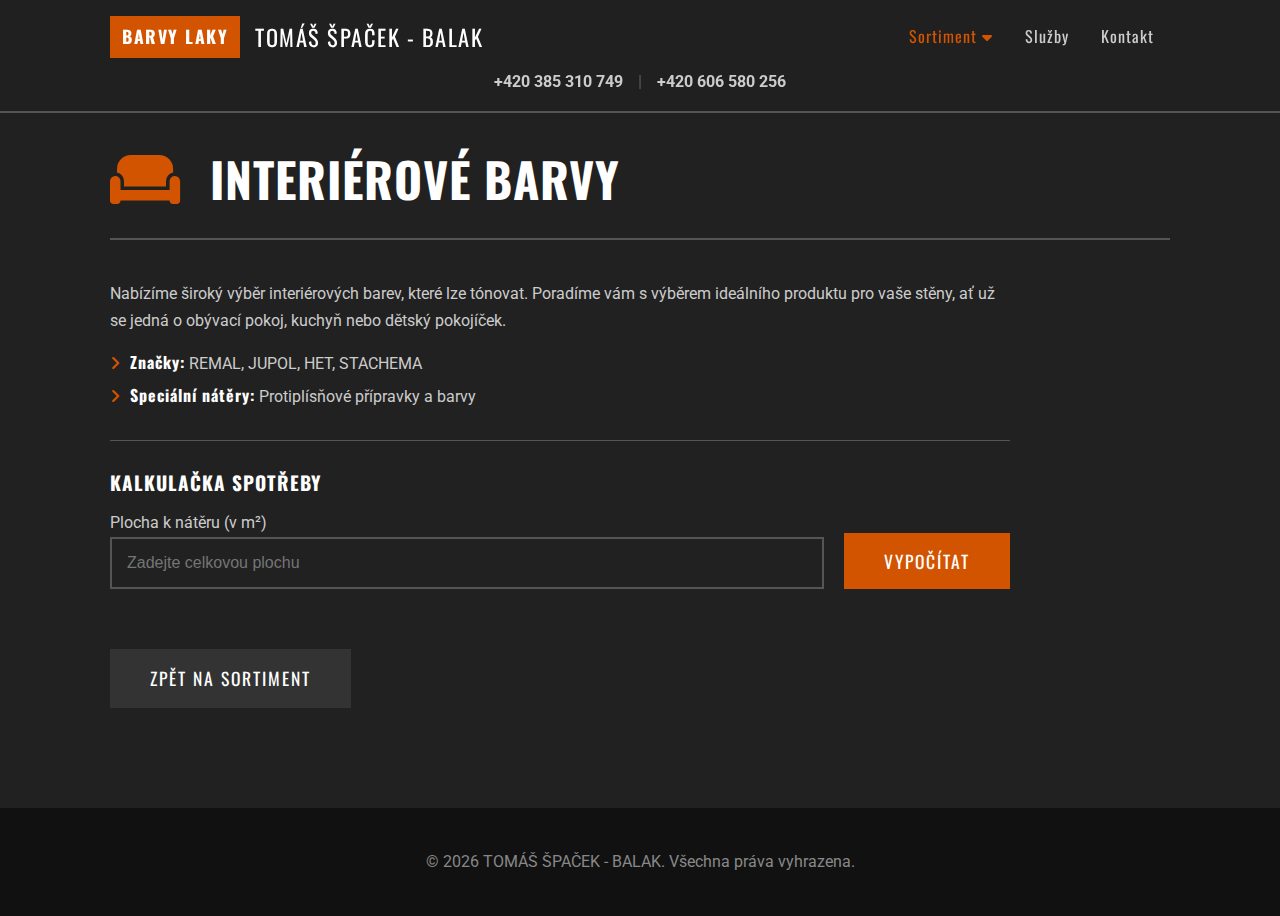
<file: interierove-barvy.html>
<!DOCTYPE html>
<html lang="cs">
<head>
    <meta charset="UTF-8">
    <meta name="viewport" content="width=device-width, initial-scale=1.0">
    <title>Interiérové barvy | TOMÁŠ ŠPAČEK - BALAK</title>
    <meta name="description" content="Detailní informace o nabídce interiérových barev. Nabízíme tónování na počkání a široký výběr odstínů pro dokonalý vzhled vašich stěn.">
    <link rel="preconnect" href="https://fonts.googleapis.com">
    <link rel="preconnect" href="https://fonts.gstatic.com" crossorigin>
    <link href="https://fonts.googleapis.com/css2?family=Oswald:wght@700&family=Roboto:wght@400;700&display=swap" rel="stylesheet">
    <link rel="stylesheet" href="https://cdnjs.cloudflare.com/ajax/libs/font-awesome/6.2.0/css/all.min.css">
    <link rel="stylesheet" href="style.css">
</head>
<body class="subpage">

    <header class="navbar scrolled">
        <div class="container">
            <a href="index.html" class="logo">
                <span class="logo-prefix">BARVY LAKY</span>
                TOMÁŠ ŠPAČEK - BALAK
            </a>
            <nav>
                <ul>
                    <li class="dropdown">
                        <a href="index.html#sortiment" class="dropbtn active">Sortiment <i class="fa-solid fa-caret-down"></i></a>
                        <div class="dropdown-content">
                            <a href="interierove-barvy.html">Interiérové barvy</a>
                            <a href="fasadni-systemy.html">Fasádní systémy</a>
                            <a href="laky-a-lazury.html">Laky a lazury</a>
                            <a href="barvy-na-konstrukce.html">Barvy na konstrukce</a>
                            <a href="barvy-na-podlahy.html">Barvy na podlahy</a>
                            <a href="barvy-pro-veterany.html">Barvy pro veterány</a>
                            <a href="stavebni-chemie.html">Stavební chemie</a>
                            <a href="naradi.html">Nářadí a doplňky</a>
                        </div>
                    </li>
                    <li><a href="index.html#sluzby">Služby</a></li>
                    <li><a href="index.html#kontakt">Kontakt</a></li>
                </ul>
            </nav>
            <div class="navbar-phone-row">
                <a href="tel:+420385310749" class="contact-link">+420 385 310 749</a>
                <span class="phone-separator">|</span>
                <a href="tel:+420606580256" class="contact-link">+420 606 580 256</a>
            </div>
        </div>
    </header>

    <main>
        <section class="detail-page">
            <div class="container">
                <div class="detail-header animated-element fade-in">
                    <i class="fa-solid fa-couch"></i>
                    <h1>Interiérové barvy</h1>
                </div>
                <div class="detail-content animated-element fade-in">
                    <p>Nabízíme široký výběr interiérových barev, které lze tónovat. Poradíme vám s výběrem ideálního produktu pro vaše stěny, ať už se jedná o obývací pokoj, kuchyň nebo dětský pokojíček.</p>
                    <ul class="product-list">
                        <li><strong>Značky:</strong> REMAL, JUPOL, HET, STACHEMA</li>
                        <li><strong>Speciální nátěry:</strong> Protiplísňové přípravky a barvy</li>
                    </ul>
                    <div class="calculator">
                        <h4>Kalkulačka spotřeby</h4>
                        <div class="calculator-grid">
                            <div><label for="paint-area">Plocha k nátěru (v m²)</label><input type="number" id="paint-area" placeholder="Zadejte celkovou plochu"></div>
                            <button type="button" id="calculate-btn" class="btn">Vypočítat</button>
                        </div>
                        <div id="paint-result" class="calculator-result"></div>
                    </div>
                     <a href="index.html#sortiment" class="btn btn-back">Zpět na sortiment</a>
                </div>
            </div>
        </section>
    </main>

    <footer class="footer">
        <div class="container">
            <p>&copy; <span id="current-year"></span> TOMÁŠ ŠPAČEK - BALAK. Všechna práva vyhrazena.</p>
        </div>
    </footer>

    <script src="script.js"></script>
</body>
</html>
</file>
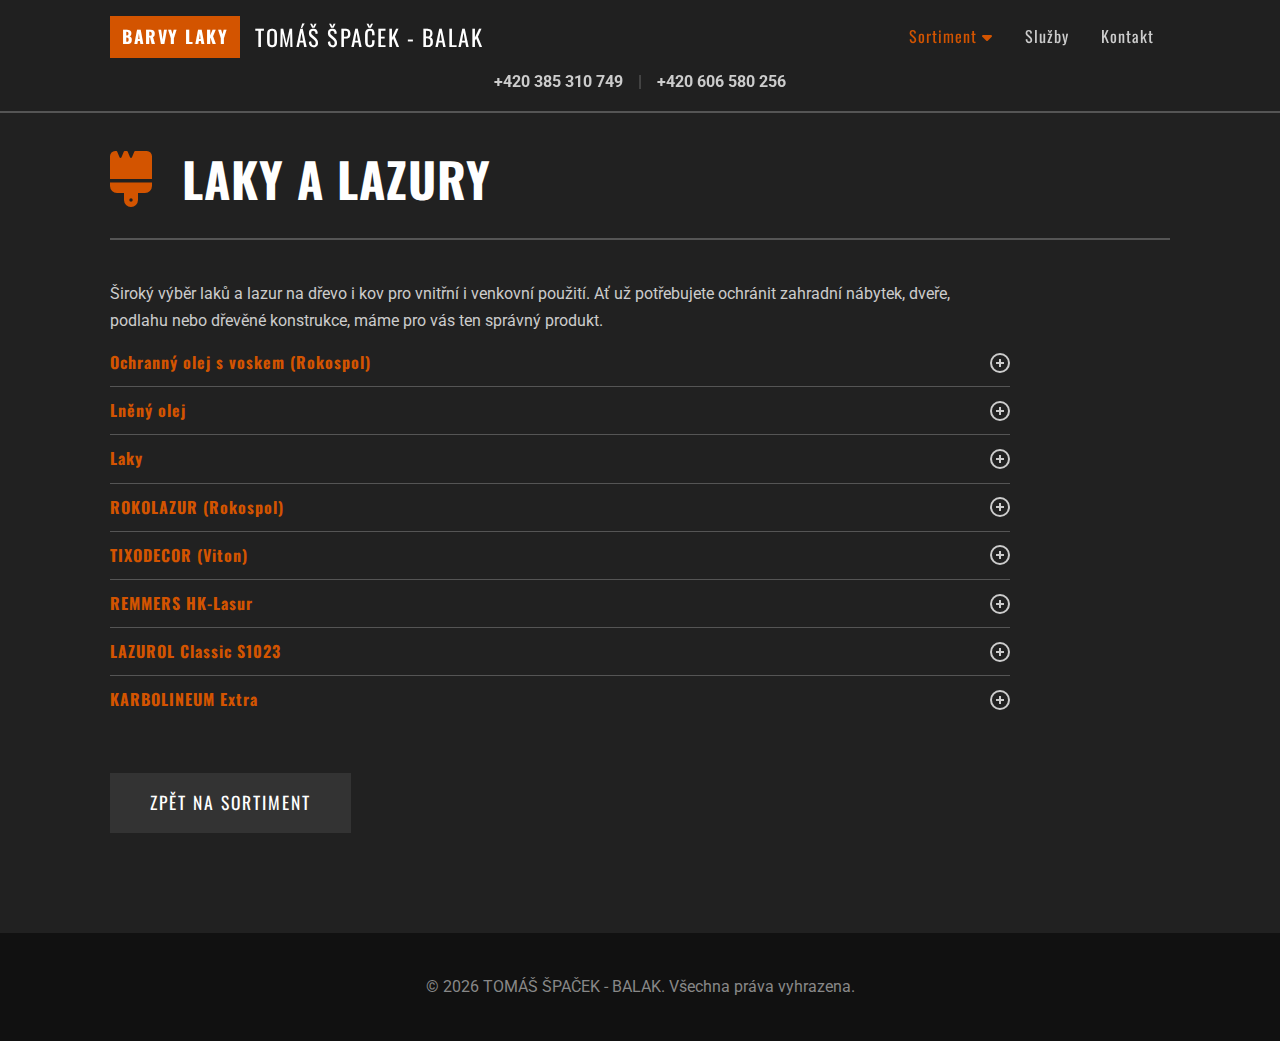
<file: laky-a-lazury.html>
<!DOCTYPE html>
<html lang="cs">
<head>
    <meta charset="UTF-8">
    <meta name="viewport" content="width=device-width, initial-scale=1.0">
    <title>Laky a lazury | TOMÁŠ ŠPAČEK - BALAK</title>
    <meta name="description" content="Prohlédněte si naši nabídku ochranných a dekorativních laků a lazur na dřevo i kov pro vnitřní i venkovní použití.">
    
    <link rel="preconnect" href="https://fonts.googleapis.com">
    <link rel="preconnect" href="https://fonts.gstatic.com" crossorigin>
    <link href="https://fonts.googleapis.com/css2?family=Oswald:wght@700&family=Roboto:wght@400;700&display=swap" rel="stylesheet">
    <link rel="stylesheet" href="https://cdnjs.cloudflare.com/ajax/libs/font-awesome/6.2.0/css/all.min.css">
    <link rel="stylesheet" href="style.css">
</head>
<body class="subpage">

    <header class="navbar scrolled">
        <div class="container">
            <a href="index.html" class="logo">
                <span class="logo-prefix">BARVY LAKY</span>
                TOMÁŠ ŠPAČEK - BALAK
            </a>
            <nav>
                <ul>
                    <li class="dropdown">
                        <a href="index.html#sortiment" class="dropbtn active">Sortiment <i class="fa-solid fa-caret-down"></i></a>
                        <div class="dropdown-content">
                            <a href="interierove-barvy.html">Interiérové barvy</a>
                            <a href="fasadni-systemy.html">Fasádní systémy</a>
                            <a href="laky-a-lazury.html">Laky a lazury</a>
                            <a href="barvy-na-konstrukce.html">Barvy na konstrukce</a>
                            <a href="barvy-na-podlahy.html">Barvy na podlahy</a>
                            <a href="barvy-pro-veterany.html">Barvy pro veterány</a>
                            <a href="stavebni-chemie.html">Stavební chemie</a>
                            <a href="naradi.html">Nářadí a doplňky</a>
                        </div>
                    </li>
                    <li><a href="index.html#sluzby">Služby</a></li>
                    <li><a href="index.html#kontakt">Kontakt</a></li>
                </ul>
            </nav>
            <div class="navbar-phone-row">
                <a href="tel:+420385310749" class="contact-link">+420 385 310 749</a>
                <span class="phone-separator">|</span>
                <a href="tel:+420606580256" class="contact-link">+420 606 580 256</a>
            </div>
        </div>
    </header>

    <main>
        <section class="detail-page">
            <div class="container">
                <div class="detail-header animated-element fade-in">
                    <i class="fa-solid fa-brush"></i>
                    <h1>Laky a lazury</h1>
                </div>
                <div class="detail-content animated-element fade-in">
                    <p>Široký výběr laků a lazur na dřevo i kov pro vnitřní i venkovní použití. Ať už potřebujete ochránit zahradní nábytek, dveře, podlahu nebo dřevěné konstrukce, máme pro vás ten správný produkt.</p>
                     <ul class="product-list interactive-list">
                        <li class="product-list-item">
                            <button class="product-toggle-btn"><strong><span class="product-name">Ochranný olej s voskem (Rokospol)</span></strong><span class="toggle-icon"></span></button>
                            <div class="product-description-content">
                                <p class="product-description">Dopřejte svému dřevu dokonalou péči a ochranu s Ochranným olejem s voskem od Rokospolu. 
                                   Tento produkt spojuje sílu přírodních olejů a vosku, aby dřevo nejen vyživoval, ale zároveň chránil před vodou a nepříznivými povětrnostními vlivy. 
                                     Olej proniká hluboko do struktury dřeva, obnovuje jeho přirozenou krásu a zvýrazňuje kresbu, zatímco vosk vytváří jemný, ochranný film na povrchu, který zajišťuje dlouhodobou odolnost.

                               Je ideální pro zahradní nábytek, terasy, ploty a všechny dřevěné výrobky, které mají vypadat krásně a přirozeně po dlouhou dobu. Nátěr nezapáchá, snadno se nanáší a zachovává dřevu jeho přirozený vzhled i hmatovou měkkost. S Rokospolem získáte nejen ochranu, ale i estetiku – dřevo bude vždy vypadat zdravě, svěže a udržovaně, ať už je vystavené slunci, dešti nebo mrazu.</p>
                            </div>
                        </li>
                        <li class="product-list-item">
                            <button class="product-toggle-btn"><strong><span class="product-name">Lněný olej</span></strong><span class="toggle-icon"></span></button>
                            <div class="product-description-content">
                                <p class="product-description">Přírodní produkt k ošetření a ochraně dřeva v interiéru i exteriéru. Proniká hluboko do struktury dřeva a dokonale zvýrazňuje jeho přirozenou kresbu.</p>
                            </div>
                        </li>
                         <li class="product-list-item">
                            <button class="product-toggle-btn"><strong><span class="product-name">Laky</span></strong><span class="toggle-icon"></span></button>
                            <div class="product-description-content">
                                <p class="product-description">Nabízíme bezbarvé laky pro ochranu a finální úpravu povrchů v interiéru i exteriéru. K dispozici jsou varianty:</p>
                                <ul class="product-list-nested">
                                    <li>Vodou ředitelné (ekologické, rychleschnoucí)</li>
                                    <li>Rozpouštědlové (vysoce odolné)</li>
                                </ul>
                            </div>
                        </li>
                        <li class="product-list-item">
                            <button class="product-toggle-btn"><strong><span class="product-name">ROKOLAZUR (Rokospol)</span></strong><span class="toggle-icon"></span></button>
                            <div class="product-description-content">
                                <p class="product-description">Syntetická tenkovrstvá lazura určená k ochranným a dekorativním nátěrům dřeva v exteriéru. Hluboce proniká do dřeva, chrání ho před UV zářením a vodou.</p>
                            </div>
                        </li>
                        <li class="product-list-item">
                            <button class="product-toggle-btn"><strong><span class="product-name">TIXODECOR (Viton)</span></strong><span class="toggle-icon"></span></button>
                            <div class="product-description-content">
                                <p class="product-description">TIXODECOR (Viton) je gelová lazura na bázi rozpouštědel. Díky své tixotropní (gelové) konzistenci nestéká, neodkapává a snadno se aplikuje i na svislé plochy. 
                                        Vytváří hedvábně lesklý povrch s vodoodpudivým účinkem a zajišťuje dlouhodobou ochranu dřeva v exteriéru i interiéru.</p>
                            </div>
                        </li>
                        <li class="product-list-item">
                            <button class="product-toggle-btn"><strong><span class="product-name">REMMERS HK-Lasur</span></strong><span class="toggle-icon"></span></button>
                            <div class="product-description-content">
                                 <p class="product-description">Jednoduše natřete a máte hotovo. REMMERS HK-Lasur je prémiová lazura 3 v 1, která v jednom kroku chrání dřevo před vlhkostí, sluncem i biologickým napadením. Díky prodyšnému složení se nátěr neloupe a udržuje povrch dřeva dlouhodobě krásný a odolný.</p>
                            </div>
                        </li>
                        <li class="product-list-item">
                            <button class="product-toggle-btn"><strong><span class="product-name">LAZUROL Classic S1023</span></strong><span class="toggle-icon"></span></button>
                             <div class="product-description-content">
                                 <p class="product-description">Osvědčená tenkovrstvá lazura s obsahem přírodních olejů. Hluboce se vsakuje do dřeva, zvýrazňuje jeho kresbu a chrání ho před povětrnostními vlivy a UV zářením. Její velkou výhodou je snadná obnova nátěru bez nutnosti odstraňování původní vrstvy.</p>
                            </div>
                        </li>
                        <li class="product-list-item">
                            <button class="product-toggle-btn"><strong><span class="product-name">KARBOLINEUM Extra</span></strong><span class="toggle-icon"></span></button>
                            <div class="product-description-content">
                                <p class="product-description">Osvědčená klasika pro spolehlivou ochranu dřeva. KARBOLINEUM Extra proniká hluboko do dřevní hmoty, kde jej vyživuje a chrání před deštěm, sluncem i dřevokaznými škůdci. Ideální pro ploty, sloupy a další dřevěné stavby, které potřebují odolnost a dlouhou životnost.</p>
                            </div>
                        </li>
                    </ul>
                    <a href="index.html#sortiment" class="btn btn-back">Zpět na sortiment</a>
                </div>
            </div>
        </section>
    </main>

    <footer class="footer">
        <div class="container">
            <p>&copy; <span id="current-year"></span> TOMÁŠ ŠPAČEK - BALAK. Všechna práva vyhrazena.</p>
        </div>
    </footer>

    <script src="script.js"></script>
</body>
</html>
</file>
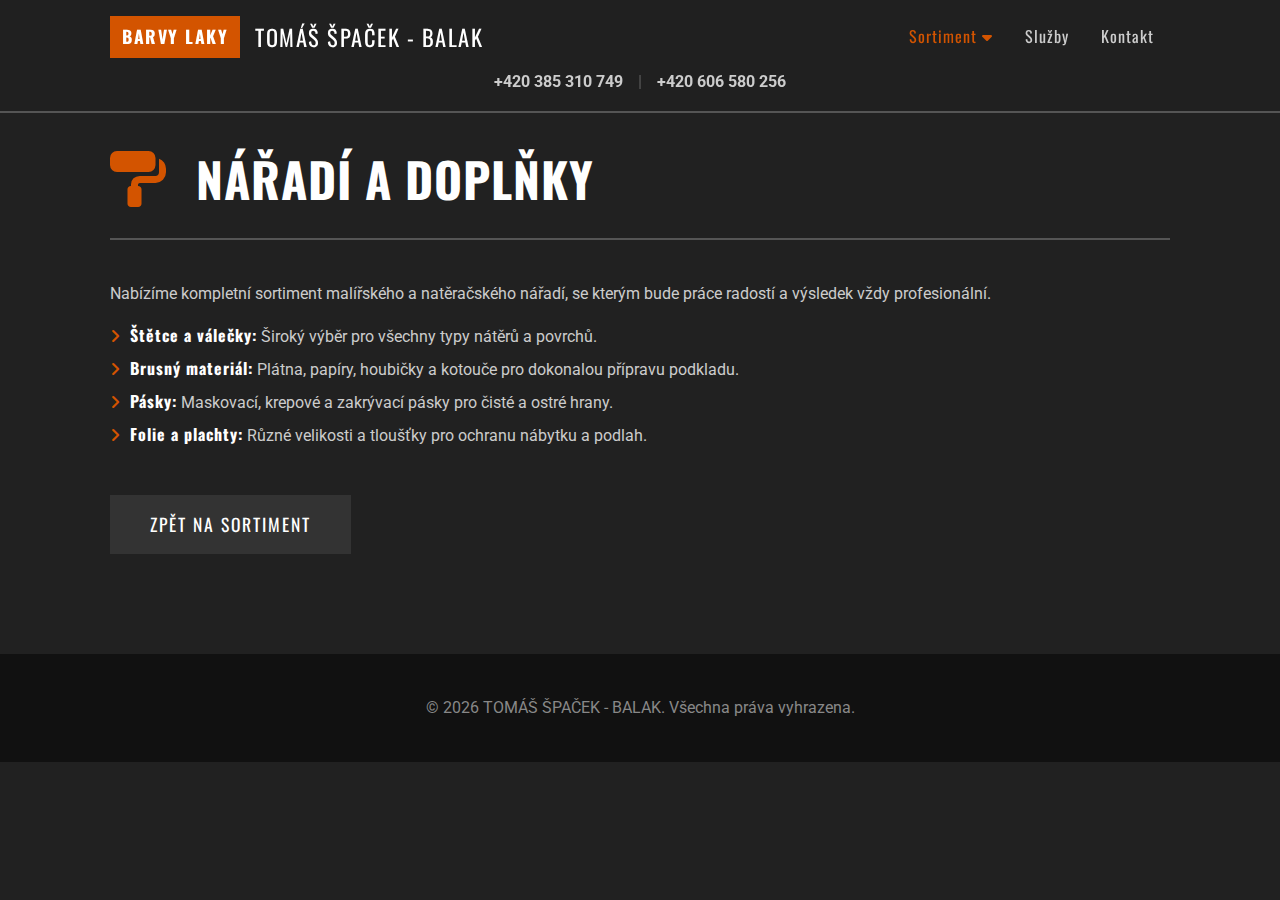
<file: naradi.html>
<!DOCTYPE html>
<html lang="cs">
<head>
    <meta charset="UTF-8">
    <meta name="viewport" content="width=device-width, initial-scale=1.0">
    <title>Nářadí a doplňky | TOMÁŠ ŠPAČEK - BALAK</title>
    <meta name="description" content="Kompletní sortiment malířského a natěračského nářadí pro profesionály i kutily. Štětce, válečky, pásky a další.">
    
    <link rel="preconnect" href="https://fonts.googleapis.com">
    <link rel="preconnect" href="https://fonts.gstatic.com" crossorigin>
    <link href="https://fonts.googleapis.com/css2?family=Oswald:wght@700&family=Roboto:wght@400;700&display=swap" rel="stylesheet">
    <link rel="stylesheet" href="https://cdnjs.cloudflare.com/ajax/libs/font-awesome/6.2.0/css/all.min.css">
    <link rel="stylesheet" href="style.css">
</head>
<body class="subpage">

    <header class="navbar scrolled">
        <div class="container">
            <a href="index.html" class="logo">
                <span class="logo-prefix">BARVY LAKY</span>
                TOMÁŠ ŠPAČEK - BALAK
            </a>
            <nav>
                <ul>
                    <li class="dropdown">
                        <a href="index.html#sortiment" class="dropbtn active">Sortiment <i class="fa-solid fa-caret-down"></i></a>
                        <div class="dropdown-content">
                            <a href="interierove-barvy.html">Interiérové barvy</a>
                            <a href="fasadni-systemy.html">Fasádní systémy</a>
                            <a href="laky-a-lazury.html">Laky a lazury</a>
                            <a href="barvy-na-konstrukce.html">Barvy na konstrukce</a>
                            <a href="barvy-na-podlahy.html">Barvy na podlahy</a>
                            <a href="barvy-pro-veterany.html">Barvy pro veterány</a>
                            <a href="stavebni-chemie.html">Stavební chemie</a>
                            <a href="naradi.html">Nářadí a doplňky</a>
                        </div>
                    </li>
                    <li><a href="index.html#sluzby">Služby</a></li>
                    <li><a href="index.html#kontakt">Kontakt</a></li>
                </ul>
            </nav>
            <div class="navbar-phone-row">
                <a href="tel:+420385310749" class="contact-link">+420 385 310 749</a>
                <span class="phone-separator">|</span>
                <a href="tel:+420606580256" class="contact-link">+420 606 580 256</a>
            </div>
        </div>
    </header>

    <main>
        <section class="detail-page">
            <div class="container">
                <div class="detail-header animated-element fade-in">
                    <i class="fa-solid fa-paint-roller"></i>
                    <h1>Nářadí a doplňky</h1>
                </div>
                <div class="detail-content animated-element fade-in">
                   <p>Nabízíme kompletní sortiment malířského a natěračského nářadí, se kterým bude práce radostí a výsledek vždy profesionální.</p>
                   <ul class="product-list">
                        <li><strong>Štětce a válečky:</strong> Široký výběr pro všechny typy nátěrů a povrchů.</li>
                        <li><strong>Brusný materiál:</strong> Plátna, papíry, houbičky a kotouče pro dokonalou přípravu podkladu.</li>
                        <li><strong>Pásky:</strong> Maskovací, krepové a zakrývací pásky pro čisté a ostré hrany.</li>
                        <li><strong>Folie a plachty:</strong> Různé velikosti a tloušťky pro ochranu nábytku a podlah.</li>
                   </ul>
                   <a href="index.html#sortiment" class="btn btn-back">Zpět na sortiment</a>
                </div>
            </div>
        </section>
    </main>

    <footer class="footer">
        <div class="container">
            <p>&copy; <span id="current-year"></span> TOMÁŠ ŠPAČEK - BALAK. Všechna práva vyhrazena.</p>
        </div>
    </footer>

    <script src="script.js"></script>
</body>
</html>
</file>
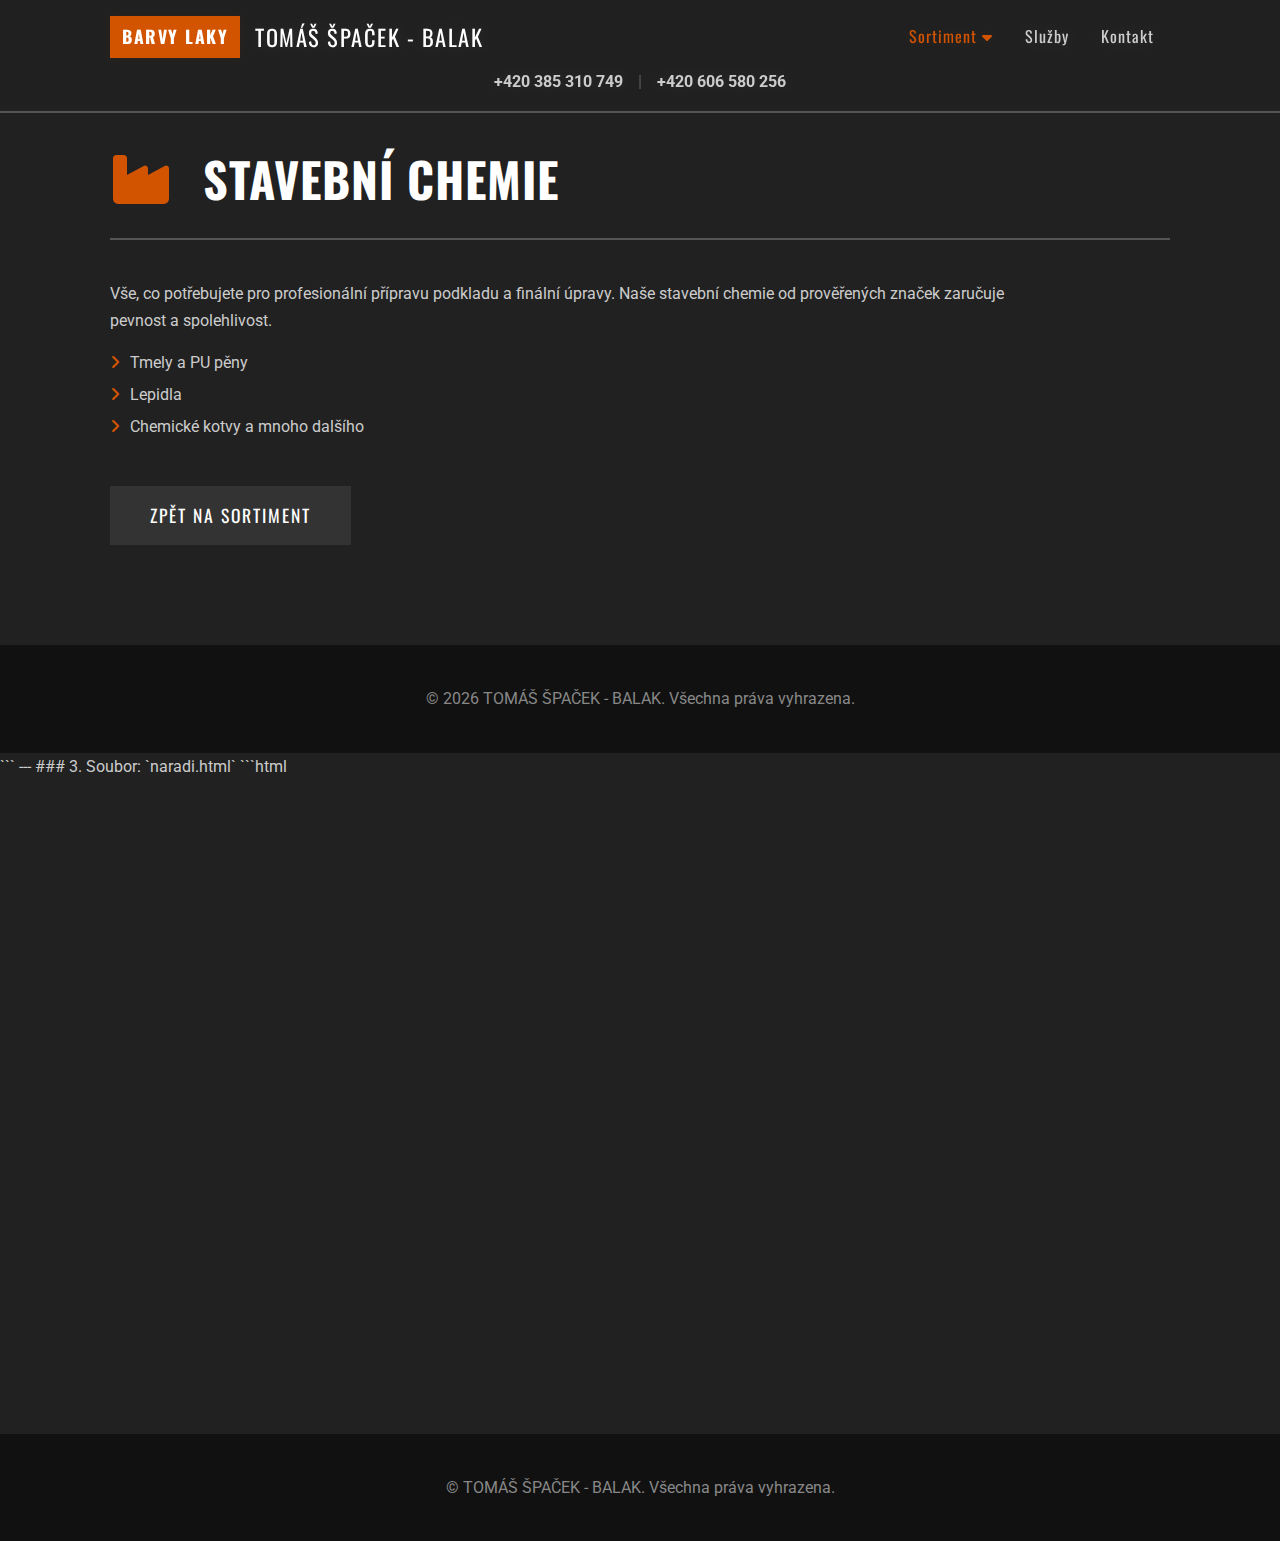
<file: stavebni-chemie.html>
<!DOCTYPE html>
<html lang="cs">
<head>
    <meta charset="UTF-8">
    <meta name="viewport" content="width=device-width, initial-scale=1.0">
    <title>Stavební chemie | TOMÁŠ ŠPAČEK - BALAK</title>
    <meta name="description" content="Nabídka profesionální stavební chemie – penetrace, tmely, lepidla, stěrky a další přípravky pro vaši stavbu.">
    
    <link rel="preconnect" href="https://fonts.googleapis.com">
    <link rel="preconnect" href="https://fonts.gstatic.com" crossorigin>
    <link href="https://fonts.googleapis.com/css2?family=Oswald:wght@700&family=Roboto:wght@400;700&display=swap" rel="stylesheet">
    <link rel="stylesheet" href="https://cdnjs.cloudflare.com/ajax/libs/font-awesome/6.2.0/css/all.min.css">
    <link rel="stylesheet" href="style.css">
</head>
<body class="subpage">

    <header class="navbar scrolled">
        <div class="container">
            <a href="index.html" class="logo">
                <span class="logo-prefix">BARVY LAKY</span>
                TOMÁŠ ŠPAČEK - BALAK
            </a>
            <nav>
                <ul>
                    <li class="dropdown">
                        <a href="index.html#sortiment" class="dropbtn active">Sortiment <i class="fa-solid fa-caret-down"></i></a>
                        <div class="dropdown-content">
                            <a href="interierove-barvy.html">Interiérové barvy</a>
                            <a href="fasadni-systemy.html">Fasádní systémy</a>
                            <a href="laky-a-lazury.html">Laky a lazury</a>
                            <a href="barvy-pro-veterany.html">Barvy pro veterány</a>
                            <a href="stavebni-chemie.html">Stavební chemie</a>
                            <a href="naradi.html">Nářadí a doplňky</a>
                            <a href="barvy-na-konstrukce.html">Barvy na konstrukce</a>
                            <a href="barvy-na-podlahy.html">Barvy na podlahy</a>
                        </div>
                    </li>
                    <li><a href="index.html#sluzby">Služby</a></li>
                    <li><a href="index.html#kontakt">Kontakt</a></li>
                </ul>
            </nav>
            <div class="navbar-phone-row">
                <a href="tel:+420385310749" class="contact-link">+420 385 310 749</a>
                <span class="phone-separator">|</span>
                <a href="tel:+420606580256" class="contact-link">+420 606 580 256</a>
            </div>
        </div>
    </header>

    <main>
        <section class="detail-page">
            <div class="container">
                <div class="detail-header animated-element fade-in">
                    <i class="fa-solid fa-industry"></i>
                    <h1>Stavební chemie</h1>
                </div>
                <div class="detail-content animated-element fade-in">
                    <p>Vše, co potřebujete pro profesionální přípravu podkladu a finální úpravy. Naše stavební chemie od prověřených značek zaručuje pevnost a spolehlivost.</p>
                    <ul class="product-list">
                        <li>Tmely a PU pěny</li>
                        <li>Lepidla</li>
                        <li>Chemické kotvy a mnoho dalšího</li>
                    </ul>
                    <a href="index.html#sortiment" class="btn btn-back">Zpět na sortiment</a>
                </div>
            </div>
        </section>
    </main>

    <footer class="footer">
        <div class="container">
            <p>&copy; <span id="current-year"></span> TOMÁŠ ŠPAČEK - BALAK. Všechna práva vyhrazena.</p>
        </div>
    </footer>

    <script src="script.js"></script>
</body>
</html>```

---

### 3. Soubor: `naradi.html`

```html
<!DOCTYPE html>
<html lang="cs">
<head>
    <meta charset="UTF-8">
    <meta name="viewport" content="width=device-width, initial-scale=1.0">
    <title>Nářadí a doplňky | TOMÁŠ ŠPAČEK - BALAK</title>
    <meta name="description" content="Kompletní sortiment malířského a natěračského nářadí pro profesionály i kutily. Štětce, válečky, pásky a další.">
    
    <link rel="preconnect" href="https://fonts.googleapis.com">
    <link rel="preconnect" href="https://fonts.gstatic.com" crossorigin>
    <link href="https://fonts.googleapis.com/css2?family=Oswald:wght@700&family=Roboto:wght@400;700&display=swap" rel="stylesheet">
    <link rel="stylesheet" href="https://cdnjs.cloudflare.com/ajax/libs/font-awesome/6.2.0/css/all.min.css">
    <link rel="stylesheet" href="style.css">
</head>
<body class="subpage">

    <header class="navbar scrolled">
        <div class="container">
            <a href="index.html" class="logo">
                <span class="logo-prefix">BARVY LAKY</span>
                TOMÁŠ ŠPAČEK - BALAK
            </a>
            <nav>
                <ul>
                    <li class="dropdown">
                        <a href="index.html#sortiment" class="dropbtn active">Sortiment <i class="fa-solid fa-caret-down"></i></a>
                        <div class="dropdown-content">
                            <a href="interierove-barvy.html">Interiérové barvy</a>
                            <a href="fasadni-systemy.html">Fasádní systémy</a>
                            <a href="laky-a-lazury.html">Laky a lazury</a>
                            <a href="barvy-pro-veterany.html">Barvy pro veterány</a>
                            <a href="stavebni-chemie.html">Stavební chemie</a>
                            <a href="naradi.html">Nářadí a doplňky</a>
                            <a href="barvy-na-konstrukce.html">Barvy na konstrukce</a>
                            <a href="barvy-na-podlahy.html">Barvy na podlahy</a>
                        </div>
                    </li>
                    <li><a href="index.html#sluzby">Služby</a></li>
                    <li><a href="index.html#kontakt">Kontakt</a></li>
                </ul>
            </nav>
            <div class="navbar-phone-row">
                <a href="tel:+420385310749" class="contact-link">+420 385 310 749</a>
                <span class="phone-separator">|</span>
                <a href="tel:+420606580256" class="contact-link">+420 606 580 256</a>
            </div>
        </div>
    </header>

    <main>
        <section class="detail-page">
            <div class="container">
                <div class="detail-header animated-element fade-in">
                    <i class="fa-solid fa-paint-roller"></i>
                    <h1>Nářadí a doplňky</h1>
                </div>
                <div class="detail-content animated-element fade-in">
                   <p>Nabízíme kompletní sortiment malířského a natěračského nářadí, se kterým bude práce radostí a výsledek vždy profesionální.</p>
                   <ul class="product-list">
                        <li><strong>Štětce a válečky:</strong> Široký výběr pro všechny typy nátěrů a povrchů.</li>
                        <li><strong>Brusný materiál:</strong> Plátna, papíry, houbičky a kotouče pro dokonalou přípravu podkladu.</li>
                        <li><strong>Pásky:</strong> Maskovací, krepové a zakrývací pásky pro čisté a ostré hrany.</li>
                        <li><strong>Folie a plachty:</strong> Různé velikosti a tloušťky pro ochranu nábytku a podlah.</li>
                   </ul>
                   <a href="index.html#sortiment" class="btn btn-back">Zpět na sortiment</a>
                </div>
            </div>
        </section>
    </main>

    <footer class="footer">
        <div class="container">
            <p>&copy; <span id="current-year"></span> TOMÁŠ ŠPAČEK - BALAK. Všechna práva vyhrazena.</p>
        </div>
    </footer>

    <script src="script.js"></script>
</body>
</html>
</file>
<file: style.css>
/* === INDUSTRIÁLNÍ STYL === */
:root {
    --bg-color: #212121;
    --surface-color: #333333;
    --primary-accent: #D35400;
    --eco-green: #27ae60;
    --text-color: #cccccc;
    --heading-color: #ffffff;
    --border-color: #555555;
    --font-heading: 'Oswald', sans-serif;
    --font-body: 'Roboto', sans-serif;
}

* { margin: 0; padding: 0; box-sizing: border-box; }

html { 
    scroll-behavior: smooth; 
    scroll-padding-top: 120px;
}

body {
    font-family: var(--font-body);
    line-height: 1.7;
    color: var(--text-color);
    background-color: var(--bg-color);
    background-image: url('https://www.transparenttextures.com/patterns/concrete-wall.png');
}
.container { max-width: 1100px; margin: auto; padding: 0 20px; }

h1, h2, h3, h4 {
    font-family: var(--font-heading);
    line-height: 1.2;
    margin-bottom: 20px;
    color: var(--heading-color);
    text-transform: uppercase;
    letter-spacing: 1px;
}
h2 { text-align: center; font-size: 2.5rem; margin-bottom: 60px; }
h4 { font-size: 1.2rem; margin-bottom: 15px; }
section { padding: 100px 0; overflow-x: hidden; border-bottom: 2px solid var(--border-color); }
section:last-of-type, .hero { border-bottom: none; }

/* --- Animace --- */
.animated-element { opacity: 0; transition: opacity 0.8s ease-out, transform 0.8s ease-out; }
.fade-in { transform: translateY(30px); }
.animated-element.visible { opacity: 1; transform: translateY(0); }

.slide-in-from-left {
    opacity: 0;
    transform: translateX(-100px);
    transition: opacity 1s ease-out, transform 1s cubic-bezier(0.25, 1, 0.5, 1);
}
.slide-in-from-left.visible {
    opacity: 1;
    transform: translateX(0);
}

/* --- Hlavička a navigace --- */
.navbar { background: transparent; padding: 1rem 0; position: fixed; width: 100%; top: 0; z-index: 1000; transition: background-color 0.3s ease; }
.navbar.scrolled, body.subpage .navbar { background-color: rgba(33, 33, 33, 0.95); backdrop-filter: blur(5px); border-bottom: 2px solid var(--border-color); }

.navbar .container {
    display: flex;
    justify-content: space-between;
    align-items: center;
    flex-wrap: wrap;
}

.navbar .logo {
    font-family: var(--font-heading);
    font-size: 1.4rem;
    color: var(--heading-color);
    text-decoration: none;
    letter-spacing: 1.5px;
    display: flex;
    align-items: center;
}
.logo-prefix {
    background-color: var(--primary-accent);
    color: #ffffff;
    padding: 6px 12px;
    font-size: 1.1rem;
    margin-right: 15px;
    font-weight: 700;
}

.navbar nav ul { display: flex; list-style: none; }
.navbar nav ul li a { color: var(--text-color); padding: 0.5rem 1rem; text-decoration: none; transition: color 0.3s; font-family: var(--font-heading); letter-spacing: 1px; }
.navbar nav ul li a:hover, .navbar nav ul li a.active { color: var(--primary-accent); }
.dropdown {
    position: relative;
    display: inline-block;
}
.dropdown-content {
    display: none;
    position: absolute;
    background-color: var(--surface-color);
    min-width: 220px;
    box-shadow: 0px 8px 16px 0px rgba(0,0,0,0.2);
    z-index: 1;
    border-top: 2px solid var(--primary-accent);
}
.dropdown-content a {
    color: var(--text-color);
    padding: 12px 16px;
    text-decoration: none;
    display: block;
    font-family: var(--font-body);
}
.dropdown-content a:hover { background-color: #444; }
.dropdown:hover .dropdown-content {
    display: block;
}

.navbar-phone-row {
    flex-basis: 100%;
    text-align: center;
    padding-top: 10px;
    display: flex;
    justify-content: center;
    align-items: center;
    gap: 15px;
    font-weight: 700;
}
.phone-separator {
     color: var(--border-color);
}

a.contact-link { color: var(--text-color); font-weight: 700; text-decoration: none; transition: color 0.3s; }
a.contact-link:hover { color: var(--primary-accent); }

/* --- Hero sekce --- */
.hero {
    background:
        repeating-linear-gradient(45deg, transparent, transparent 10px, rgba(0,0,0,0.2) 10px, rgba(0,0,0,0.2) 12px),
        linear-gradient(rgba(0,0,0,0.7), var(--bg-color)),
        url('https://www.transparenttextures.com/patterns/brushed-alum.png');
    height: 100vh;
    display: flex;
    justify-content: center;
    align-items: center;
    text-align: center;
}
.hero h1 { font-size: 4rem; text-shadow: 2px 2px 10px rgba(0,0,0,0.5); }
.hero p { font-size: 1.2rem; margin: 20px auto 40px; max-width: 600px; }
.btn { display: inline-block; background: var(--primary-accent); color: var(--heading-color); border: none; padding: 15px 40px; text-decoration: none; font-family: var(--font-heading); font-size: 1.1rem; letter-spacing: 2px; text-transform: uppercase; transition: background-color 0.3s, transform 0.2s; cursor: pointer; }
.btn:hover { background-color: #E67E22; transform: translateY(-2px); }

/* --- Mřížka v sortimentu na hlavní stránce --- */
#sortiment { background-color: var(--surface-color); }
.sortiment-grid {
    display: grid;
    grid-template-columns: repeat(4, 1fr);
    gap: 20px;
}
.sortiment-card {
    background: var(--bg-color);
    border: 2px solid var(--border-color);
    padding: 30px;
    text-align: center;
    text-decoration: none;
    color: var(--text-color);
    transition: transform 0.3s ease, border-color 0.3s ease;
}
.sortiment-card:hover {
    transform: translateY(-5px);
    border-color: var(--primary-accent);
}
.sortiment-card i {
    font-size: 2.5rem;
    color: var(--primary-accent);
    margin-bottom: 15px;
}
.sortiment-card h3 {
    color: var(--heading-color);
    font-size: 1.3rem;
    margin: 0;
}

/* --- Styly pro podstránky --- */
.detail-page {
    padding-top: 150px;
}
.detail-header {
    display: flex;
    align-items: center;
    gap: 30px;
    border-bottom: 2px solid var(--border-color);
    padding-bottom: 30px;
    margin-bottom: 40px;
}
.detail-header i {
    font-size: 3.5rem;
    color: var(--primary-accent);
}
.detail-header h1 {
    font-size: 3rem;
    margin: 0;
}
.detail-content {
    max-width: 900px;
}
.btn-back {
    margin-top: 40px;
    background-color: var(--surface-color);
}
.product-list {
    list-style: none;
    padding-left: 0;
    margin-top: 15px;
}
.product-list li {
    padding-left: 1.3em;
    text-indent: -1.3em;
    margin-bottom: 5px;
}
.product-list li::before {
    content: "\f105"; 
    font-family: "Font Awesome 6 Free";
    font-weight: 900;
    color: var(--primary-accent);
    margin-right: 10px;
}
.product-list strong {
    color: var(--heading-color);
    font-family: var(--font-heading);
    letter-spacing: 1px;
    text-transform: none;
}
.product-description {
    font-style: italic;
    font-size: 0.95rem;
    color: var(--text-color);
    padding-left: 1.3em;
    margin-top: 5px;
    margin-bottom: 10px;
}
.product-description strong {
    color: var(--primary-accent);
    font-style: normal;
}
.product-name {
    color: var(--primary-accent);
}

/* --- Styly pro interaktivní seznam --- */
.interactive-list .product-toggle-btn {
    background: none;
    border: none;
    color: inherit;
    font: inherit;
    cursor: pointer;
    padding: 0;
    text-align: left;
    width: 100%;
    display: flex;
    justify-content: space-between;
    align-items: center;
}
.interactive-list .product-toggle-btn strong {
    color: var(--heading-color);
}
.interactive-list .product-list-item {
    text-indent: 0;
    padding-left: 0;
    border-bottom: 1px solid var(--border-color);
    padding-bottom: 10px;
    margin-bottom: 10px;
}
.interactive-list .product-list-item:last-child {
    border-bottom: none;
}
.interactive-list .product-list-item::before {
    content: none;
}
.toggle-icon {
    display: inline-block;
    width: 20px;
    height: 20px;
    border: 2px solid var(--text-color);
    border-radius: 50%;
    position: relative;
    transition: transform 0.4s ease;
    flex-shrink: 0;
    margin-left: 20px;
}
.toggle-icon::before, .toggle-icon::after {
    content: '';
    position: absolute;
    background-color: var(--text-color);
}
.toggle-icon::before { top: 50%; left: 25%; width: 50%; height: 2px; transform: translateY(-50%); }
.toggle-icon::after { top: 25%; left: 50%; width: 2px; height: 50%; transform: translateX(-50%); transition: transform 0.4s ease; }
.product-toggle-btn.active .toggle-icon {
    transform: rotate(180deg);
}
.product-toggle-btn.active .toggle-icon::after {
    transform: translateX(-50%) rotate(90deg);
}
.product-description-content {
    max-height: 0;
    overflow: hidden;
    transition: max-height 0.5s ease-out;
}
.product-list-nested {
    padding-left: 2.6em;
    list-style: disc;
    margin-top: 10px;
}
        
/* --- Kalkulačka --- */
.calculator {
    margin-top: 30px;
    padding-top: 30px;
    border-top: 1px solid var(--border-color);
}
.calculator-grid {
    display: grid;
    grid-template-columns: 1fr auto;
    gap: 20px;
    align-items: flex-end;
}
.calculator input[type="number"] {
    width: 100%;
    background: var(--bg-color);
    border: 2px solid var(--border-color);
    color: var(--text-color);
    padding: 15px;
    font-size: 1rem;
    outline: none;
    transition: border-color 0.3s;
}
.calculator input[type="number"]:focus {
    border-color: var(--primary-accent);
}
.calculator-result {
    margin-top: 20px;
    font-size: 1.2rem;
    color: var(--heading-color);
    font-weight: 700;
}
.calculator-result span {
    color: var(--primary-accent);
}

/* --- Služby --- */
#sluzby { background-color: var(--bg-color); }
.services-grid { display: grid; grid-template-columns: 1fr 1fr; gap: 4rem; }
.service-item i { font-size: 2.5rem; color: var(--primary-accent); margin-bottom: 1.5rem; }

/* --- Sekce Ekologie --- */
#eco {
    background-color: var(--bg-color);
    padding: 60px 0;
}
.eco-content {
    text-align: center;
}
.eco-content i {
    font-size: 2.5rem;
    color: var(--eco-green);
    margin-bottom: 15px;
}
.eco-content h3 {
    font-size: 1.8rem;
}
.eco-content p {
    max-width: 600px;
    margin: 0 auto;
    color: var(--text-color);
}

/* --- Kontakt --- */
.contact-grid { display: grid; grid-template-columns: 1fr 1.2fr; gap: 4rem; align-items: flex-start; margin-top: 50px; }
.contact-info ul { list-style: none; }
.contact-info li { display: flex; align-items: flex-start; gap: 20px; margin-bottom: 25px; }
.contact-info li i { font-size: 1.5rem; color: var(--primary-accent); margin-top: 5px; width: 30px; text-align: center; }

.contact-map {
    position: relative;
}
.contact-map iframe { 
    border: 2px solid var(--border-color); 
    filter: grayscale(100%) contrast(1.2) opacity(0.8); 
    width: 100%; 
    height: 450px; 
    display: block;
}
.map-overlay {
    position: absolute;
    top: 0;
    left: 0;
    width: 100%;
    height: 100%;
    cursor: pointer;
}

/* --- Kontaktní formulář --- */
.contact-form {
    margin-top: 60px;
    border-top: 2px solid var(--border-color);
    padding-top: 60px;
}
.form-group {
    margin-bottom: 20px;
}
.form-group label {
    display: block;
    margin-bottom: 8px;
    font-family: var(--font-heading);
    letter-spacing: 1px;
}
.form-group input, .form-group textarea {
    width: 100%;
    padding: 15px;
    background-color: var(--bg-color);
    border: 2px solid var(--border-color);
    color: var(--text-color);
    font-family: var(--font-body);
    font-size: 1rem;
    outline: none;
    transition: border-color 0.3s;
}
.form-group input:focus, .form-group textarea:focus {
    border-color: var(--primary-accent);
}
.form-group textarea {
    resize: vertical;
}

/* --- Patička --- */
.footer { text-align: center; padding: 40px 0; color: #888; background-color: #111; }

/* --- Responzivita --- */
@media(max-width: 1100px) {
    .sortiment-grid { grid-template-columns: repeat(3, 1fr); }
}
@media(max-width: 992px) { 
    .navbar nav { display: none; } 
    .sortiment-grid { grid-template-columns: repeat(2, 1fr); }
}
@media(max-width: 768px) { 
    .hero h1 { font-size: 2.8rem; } 
    h2 { font-size: 2rem; } 
    .services-grid, .contact-grid { grid-template-columns: 1fr; } 
    .contact-grid { gap: 2rem; }
    .contact-map { margin-top: 40px; }
    .contact-map iframe { height: 350px; }
    .navbar .logo {font-size: 1rem;} 
    .logo-prefix {font-size: 0.8rem; margin-right: 10px;}
    .calculator-grid { grid-template-columns: 1fr; }
    .navbar-phone-row { display: none; }
    html { scroll-padding-top: 80px; }
    .detail-page { padding-top: 120px; }
}
@media(max-width: 500px) {
    .sortiment-grid { grid-template-columns: 1fr; }
}
</file>
